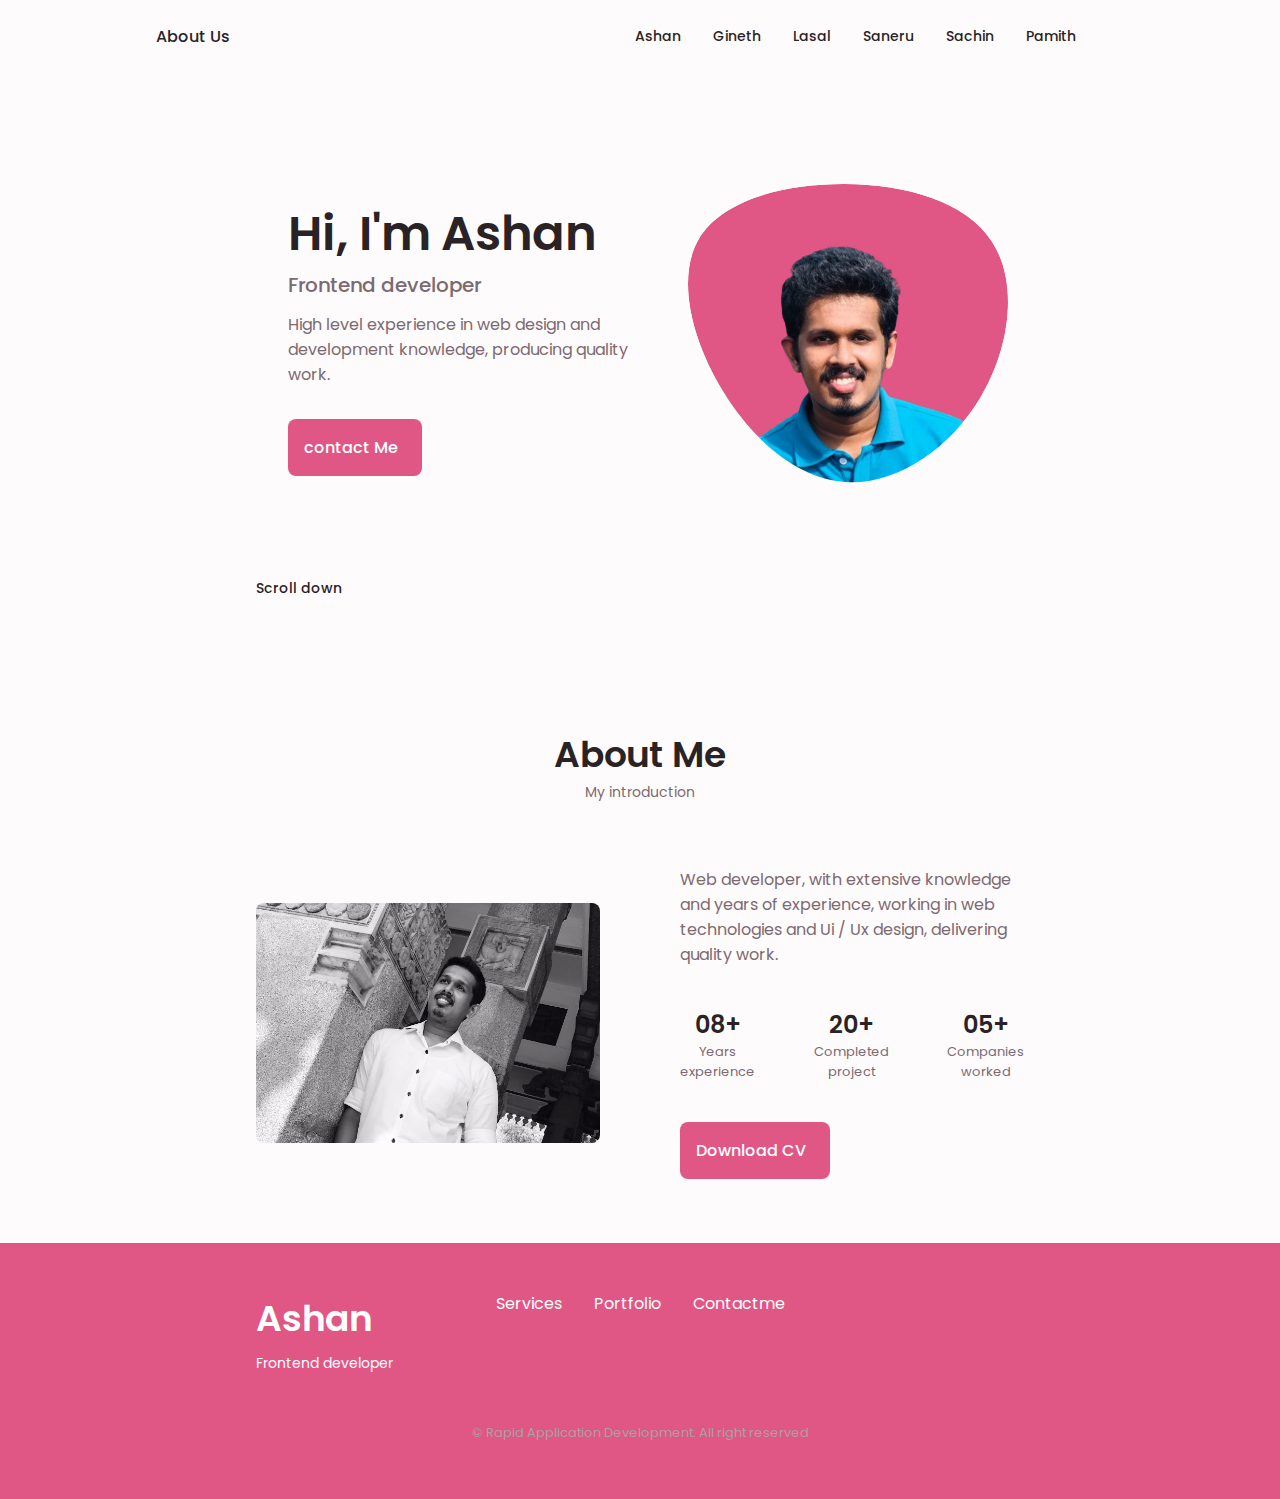
<file: groupwork1/index.html>
<!DOCTYPE html>
<html lang="en">

<head>
    <meta charset="UTF-8">
    <meta name="viewport" content="width=device-width, initial-scale=1.0">

    <!--==================== UNICONS ====================-->
    <link rel="stylesheet" href="https://unicons.iconscout.com/release/v4.0.0/css/line.css">

    <!--==================== SWIPER CSS ====================-->
    <!-- <link rel="stylesheet" href="assets/css/swiper-bundle.min.css"> -->

    <!--==================== CSS ====================-->
    <link rel="stylesheet" href="style.css">
    <style>
         :root {
            --hue-color: 340;
        }
    </style>

    <title>Responsive Portfolio Website</title>
</head>

<body>
    <!--==================== HEADER ====================-->
    <header class="header" id="header">
        <nav class="nav container">
            <a href="#" class="nav__logo">About Us</a>
            <div class="nav__menu" id="nav-menu">
                <ul class="nav__list grid">
                    <li class="nav__item">
                        <a href="#home" class="nav__link">
                            <i class="uil uil-estate nav__icon active-link"></i> Ashan
                        </a>
                    </li>
                    <li class="nav__item">
                        <a href="M2.html" class="nav__link">
                            <i class="uil uil-user nav__icon"></i> Gineth
                        </a>
                    </li>
                    <li class="nav__item">
                        <a href="M3.html" class="nav__link">
                            <i class="uil uil-file-alt nav__icon"></i> Lasal
                        </a>
                    </li>
                    <!-- comment -->
                    <li class="nav__item">
                        <a href="M4.html" class="nav__link">
                            <i class="uil uil-briefcase-alt nav__icon"></i> Saneru
                        </a>
                    </li>
                    <li class="nav__item">
                        <a href="M5.html" class="nav__link">
                            <i class="uil uil-scenery nav__icon"></i> Sachin
                        </a>
                    </li>
                    <li class="nav__item">
                        <a href="M6.html" class="nav__link">
                            <i class="uil uil-message nav__icon"></i> Pamith
                        </a>
                    </li>
                </ul>
                <i class="uil uil-times nav__close" id="nav-close"></i>
            </div>

            <div class="nav__btns">
                <!-- Theme change button -->
                <i class="uil uil-moon change-theme" id="theme-button"></i>

                <div class="nav__toggle" id="nav-toggle">
                    <i class="uil uil-apps"></i>
                </div>
            </div>
        </nav>
    </header>

    <!--==================== MAIN ====================-->
    <main class="main">
        <!--==================== HOME ====================-->
        <section class="home section" id="home">
            <div class="home__container container grid">
                <div class="home__content grid">
                    <div class="home__social">
                        <a href="https://www.linkedin.com/" target="_blank" class="home__social-icon">
                            <i class="uil uil-linkedin-alt"></i>
                        </a>

                        <a href="https://dribbble.com/" target="_blank" class="home__social-icon">
                            <i class="uil uil-dribbble"></i>
                        </a>

                        <a href="https://github.com/" target="_blank" class="home__social-icon">
                            <i class="uil uil-github-alt"></i>
                        </a>
                    </div>

                    <div class="home__img">
                        <svg class="home__blob" viewBox="0 0 200 187" xmlns="http://www.w3.org/2000/svg" xmlns:xlink="http://www.w3.org/1999/xlink">
                                <mask id="mask0" mask-type="alpha">
                                    <path d="M190.312 36.4879C206.582 62.1187 201.309 102.826 182.328 134.186C163.346 165.547 
                                    130.807 187.559 100.226 186.353C69.6454 185.297 41.0228 161.023 21.7403 129.362C2.45775 
                                    97.8511 -7.48481 59.1033 6.67581 34.5279C20.9871 10.1032 59.7028 -0.149132 97.9666 
                                    0.00163737C136.23 0.303176 174.193 10.857 190.312 36.4879Z"/>
                                </mask>
                                <g mask="url(#mask0)">
                                    <path d="M190.312 36.4879C206.582 62.1187 201.309 102.826 182.328 134.186C163.346 
                                    165.547 130.807 187.559 100.226 186.353C69.6454 185.297 41.0228 161.023 21.7403 
                                    129.362C2.45775 97.8511 -7.48481 59.1033 6.67581 34.5279C20.9871 10.1032 59.7028 
                                    -0.149132 97.9666 0.00163737C136.23 0.303176 174.193 10.857 190.312 36.4879Z"/>
                                    
                                    <image class="home__blob-img" x='12' y='18' xlink:href="img/profiledinuka.png"/>
                                </g>
                            </svg>
                    </div>

                    <div class="home__data">
                        <h1 class="home__title">Hi, I'm Ashan</h1>
                        <h3 class="home__subtitle">Frontend developer</h3>
                        <p class="home__description">High level experience in web design and development knowledge, producing quality work.</p>
                        <a href="#" class="button button--flex">
                                contact Me<i class="uil uil-message button__icon"></i>
                            </a>
                    </div>
                </div>

                <div class="home__scroll">
                    <a href="#about" class="home__scrol-button button--flex">
                        <i class="uil uil-mouse-alt home__scroll-mouse"></i>
                        <span class="home__scroll-name">Scroll down</span>
                        <i class="uil uil-arrow-down home__scroll-arrow"></i>
                    </a>
                </div>
            </div>
        </section>

        <!--==================== ABOUT ====================-->
        <section class="about section" id="about">
            <h2 class="section__title">About Me</h2>
            <span class="section__subtitle">My introduction</span>

            <div class="about__container container grid">
                <img src="img/aboutdinuka.jpg" alt="" class="about__img">

                <div class="about__data">
                    <p class="about__description">Web developer, with extensive knowledge and years of experience, working in web technologies and Ui / Ux design, delivering quality work.</p>

                    <div class="about__info">
                        <div>
                            <span class="about__info-title">08+</span>
                            <span class="about__info-name">Years <br> experience</span>
                        </div>

                        <div>
                            <span class="about__info-title">20+</span>
                            <span class="about__info-name">Completed <br> project</span>
                        </div>

                        <div>
                            <span class="about__info-title">05+</span>
                            <span class="about__info-name">Companies <br> worked</span>
                        </div>
                    </div>

                    <dib class="about__buttons">
                        <a download="" href="assets/pdf/Alexa-Cv.pdf" class="button button--flex">
                                Download CV<i class="uil uil-download-alt button__icon"></i>
                            </a>
                    </dib>
                </div>
            </div>
        </section>

    </main>

    <!--==================== FOOTER ====================-->
    <footer class="footer">
        <div class="footer__bg">
            <div class="footer__container container grid">
                <div>
                    <h1 class="footer__title">Ashan</h1>
                    <span class="footer__subtitle">Frontend developer</span>
                </div>

                <ul class="footer__links">
                    <li>
                        <a href="#services" class="footer__link">Services</a>
                    </li>
                    <li>
                        <a href="#portfolio" class="footer__link">Portfolio</a>
                    </li>
                    <li>
                        <a href="#contact" class="footer__link">Contactme</a>
                    </li>
                </ul>

                <div class="footer__socials">
                    <a href="https://www.facebook.com/" target="_blank" class="footer__social">
                        <i class="uil uil-facebook-f"></i>
                    </a>

                    <a href="https://www.instagram.com/" target="_blank" class="footer__social">
                        <i class="uil uil-instagram"></i>
                    </a>

                    <a href="https://twitter.com/" target="_blank" class="footer__social">
                        <i class="uil uil-twitter-alt"></i>
                    </a>
                </div>
            </div>

            <p class="footer__copy">&#169; Rapid Application Development. All right reserved</p>
        </div>
    </footer>

    <!--==================== SCROLL TOP ====================-->
    <a href="#" class="scrollup" id="scroll-up">
        <i class="uil uil-arrow-up scrollup__icon"></i>
    </a>

    <!--==================== SWIPER JS ====================-->
    <!-- <script src="assets/js/swiper-bundle.min.js"></script> -->

    <!--==================== MAIN JS ====================-->
    <script src="main.js"></script>
</body>

</html>
</file>
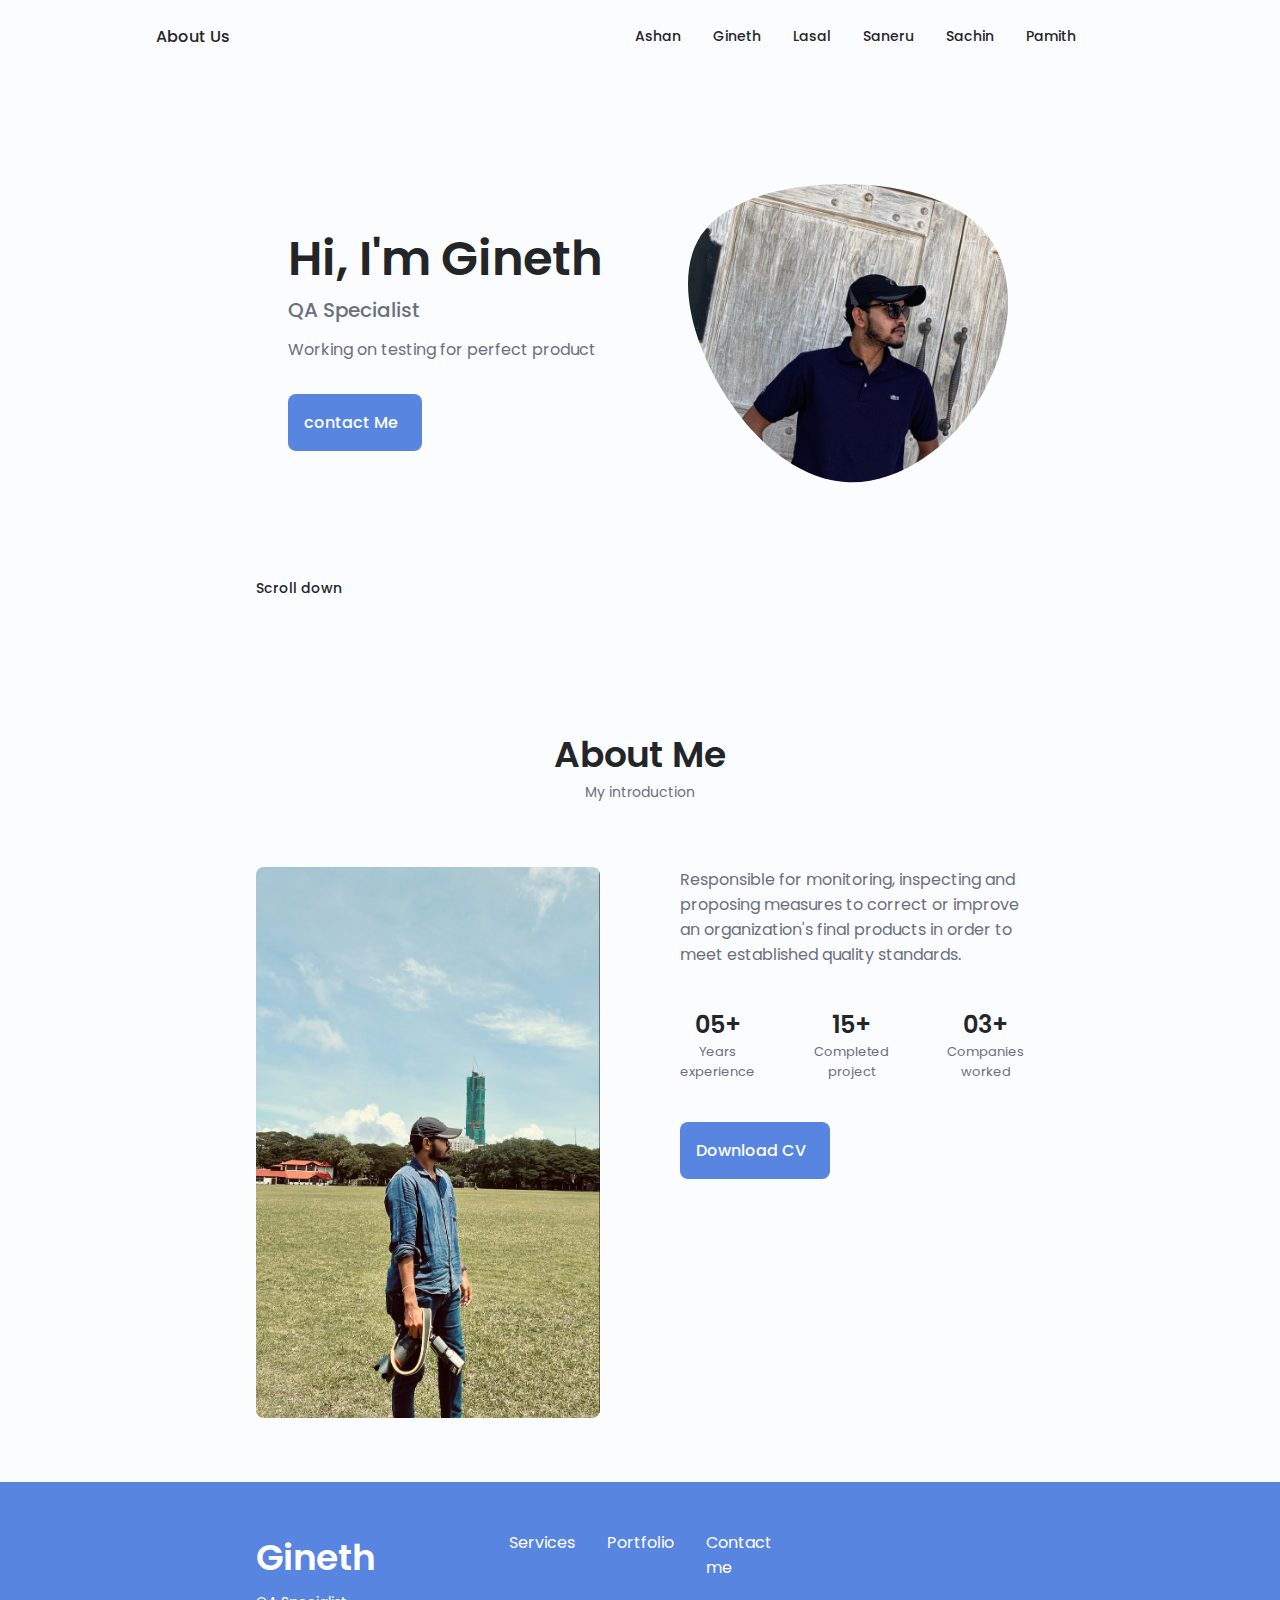
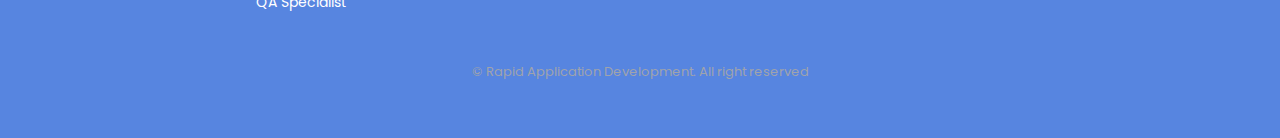
<file: groupwork1/M2.html>
<!DOCTYPE html>
<html lang="en">

<head>
    <meta charset="UTF-8">
    <meta name="viewport" content="width=device-width, initial-scale=1.0">

    <!--==================== UNICONS ====================-->
    <link rel="stylesheet" href="https://unicons.iconscout.com/release/v4.0.0/css/line.css">

    <!--==================== SWIPER CSS ====================-->
    <!-- <link rel="stylesheet" href="assets/css/swiper-bundle.min.css"> -->

    <!--==================== CSS ====================-->
    <link rel="stylesheet" href="style.css">
    <style>
         :root {
            --hue-color: 220;
        }
    </style>

    <title>Responsive Portfolio Website</title>
</head>

<body>
    <!--==================== HEADER ====================-->
    <header class="header" id="header">
        <nav class="nav container">
            <a href="#" class="nav__logo">About Us</a>
            <div class="nav__menu" id="nav-menu">
                <ul class="nav__list grid">
                    <li class="nav__item">
                        <a href="index.html" class="nav__link">
                            <i class="uil uil-estate nav__icon active-link"></i> Ashan
                        </a>
                    </li>
                    <li class="nav__item">
                        <a href="M2.html" class="nav__link">
                            <i class="uil uil-user nav__icon"></i> Gineth
                        </a>
                    </li>
                    <li class="nav__item">
                        <a href="M3.html" class="nav__link">
                            <i class="uil uil-file-alt nav__icon"></i> Lasal
                        </a>
                    </li>
                    <li class="nav__item">
                        <a href="M4.html" class="nav__link">
                            <i class="uil uil-briefcase-alt nav__icon"></i> Saneru
                        </a>
                    </li>
                    <li class="nav__item">
                        <a href="M5.html" class="nav__link">
                            <i class="uil uil-scenery nav__icon"></i> Sachin
                        </a>
                    </li>
                    <li class="nav__item">
                        <a href="M6.html" class="nav__link">
                            <i class="uil uil-message nav__icon"></i> Pamith
                        </a>
                    </li>
                </ul>
                <i class="uil uil-times nav__close" id="nav-close"></i>
            </div>

            <div class="nav__btns">
                <!-- Theme change button -->
                <i class="uil uil-moon change-theme" id="theme-button"></i>

                <div class="nav__toggle" id="nav-toggle">
                    <i class="uil uil-apps"></i>
                </div>
            </div>
        </nav>
    </header>

    <!--==================== MAIN ====================-->
    <main class="main">
        <!--==================== HOME ====================-->
        <section class="home section" id="home">
            <div class="home__container container grid">
                <div class="home__content grid">
                    <div class="home__social">
                        <a href="https://www.linkedin.com/" target="_blank" class="home__social-icon">
                            <i class="uil uil-linkedin-alt"></i>
                        </a>

                        <a href="https://dribbble.com/" target="_blank" class="home__social-icon">
                            <i class="uil uil-dribbble"></i>
                        </a>

                        <a href="https://github.com/" target="_blank" class="home__social-icon">
                            <i class="uil uil-github-alt"></i>
                        </a>
                    </div>

                    <div class="home__img">
                        <svg class="home__blob" viewBox="0 0 200 187" xmlns="http://www.w3.org/2000/svg" xmlns:xlink="http://www.w3.org/1999/xlink">
                                <mask id="mask0" mask-type="alpha">
                                    <path d="M190.312 36.4879C206.582 62.1187 201.309 102.826 182.328 134.186C163.346 165.547 
                                    130.807 187.559 100.226 186.353C69.6454 185.297 41.0228 161.023 21.7403 129.362C2.45775 
                                    97.8511 -7.48481 59.1033 6.67581 34.5279C20.9871 10.1032 59.7028 -0.149132 97.9666 
                                    0.00163737C136.23 0.303176 174.193 10.857 190.312 36.4879Z"/>
                                </mask>
                                <g mask="url(#mask0)">
                                    <path d="M190.312 36.4879C206.582 62.1187 201.309 102.826 182.328 134.186C163.346 
                                    165.547 130.807 187.559 100.226 186.353C69.6454 185.297 41.0228 161.023 21.7403 
                                    129.362C2.45775 97.8511 -7.48481 59.1033 6.67581 34.5279C20.9871 10.1032 59.7028 
                                    -0.149132 97.9666 0.00163737C136.23 0.303176 174.193 10.857 190.312 36.4879Z"/>
                                    
                                    <image class="home__blob-imgs" x='-10' y='-50' xlink:href="img/profileGineth.jpg"/>
                                </g>
                            </svg>
                    </div>

                    <div class="home__data">
                        <h1 class="home__title">Hi, I'm Gineth</h1>
                        <h3 class="home__subtitle">QA Specialist</h3>
                        <p class="home__description">Working on testing for perfect product</p>
                        <a href="#" class="button button--flex">
                                contact Me<i class="uil uil-message button__icon"></i>
                            </a>
                    </div>
                </div>

                <div class="home__scroll">
                    <a href="#about" class="home__scrol-button button--flex">
                        <i class="uil uil-mouse-alt home__scroll-mouse"></i>
                        <span class="home__scroll-name">Scroll down</span>
                        <i class="uil uil-arrow-down home__scroll-arrow"></i>
                    </a>
                </div>
            </div>
        </section>

        <!--==================== ABOUT ====================-->
        <section class="about section" id="about">
            <h2 class="section__title">About Me</h2>
            <span class="section__subtitle">My introduction</span>

            <div class="about__container container grid">
                <img src="img/aboutGineth.jpg" alt="" class="about__img">

                <div class="about__data">
                    <p class="about__description">Responsible for monitoring, inspecting and proposing measures to correct or improve an organization's final products in order to meet established quality standards.</p>

                    <div class="about__info">
                        <div>
                            <span class="about__info-title">05+</span>
                            <span class="about__info-name">Years <br> experience</span>
                        </div>

                        <div>
                            <span class="about__info-title">15+</span>
                            <span class="about__info-name">Completed <br> project</span>
                        </div>

                        <div>
                            <span class="about__info-title">03+</span>
                            <span class="about__info-name">Companies <br> worked</span>
                        </div>
                    </div>

                    <dib class="about__buttons">
                        <a download="" href="assets/pdf/Alexa-Cv.pdf" class="button button--flex">
                                Download CV<i class="uil uil-download-alt button__icon"></i>
                            </a>
                    </dib>
                </div>
            </div>
        </section>

    </main>

    <!--==================== FOOTER ====================-->
    <footer class="footer">
        <div class="footer__bg">
            <div class="footer__container container grid">
                <div>
                    <h1 class="footer__title">Gineth</h1>
                    <span class="footer__subtitle">QA Specialist</span>
                </div>

                <ul class="footer__links">
                    <li>
                        <a href="#services" class="footer__link">Services</a>
                    </li>
                    <li>
                        <a href="#portfolio" class="footer__link">Portfolio</a>
                    </li>
                    <li>
                        <a href="#contact" class="footer__link">Contact me</a>
                    </li>
                </ul>

                <div class="footer__socials">
                    <a href="https://www.facebook.com/" target="_blank" class="footer__social">
                        <i class="uil uil-facebook-f"></i>
                    </a>

                    <a href="https://www.instagram.com/" target="_blank" class="footer__social">
                        <i class="uil uil-instagram"></i>
                    </a>

                    <a href="https://twitter.com/" target="_blank" class="footer__social">
                        <i class="uil uil-twitter-alt"></i>
                    </a>
                </div>
            </div>

            <p class="footer__copy">&#169; Rapid Application Development. All right reserved</p>
        </div>
    </footer>

    <!--==================== SCROLL TOP ====================-->
    <a href="#" class="scrollup" id="scroll-up">
        <i class="uil uil-arrow-up scrollup__icon"></i>
    </a>

    <!--==================== SWIPER JS ====================-->
    <!-- <script src="assets/js/swiper-bundle.min.js"></script> -->

    <!--==================== MAIN JS ====================-->
    <script src="main.js"></script>
</body>

</html>
</file>
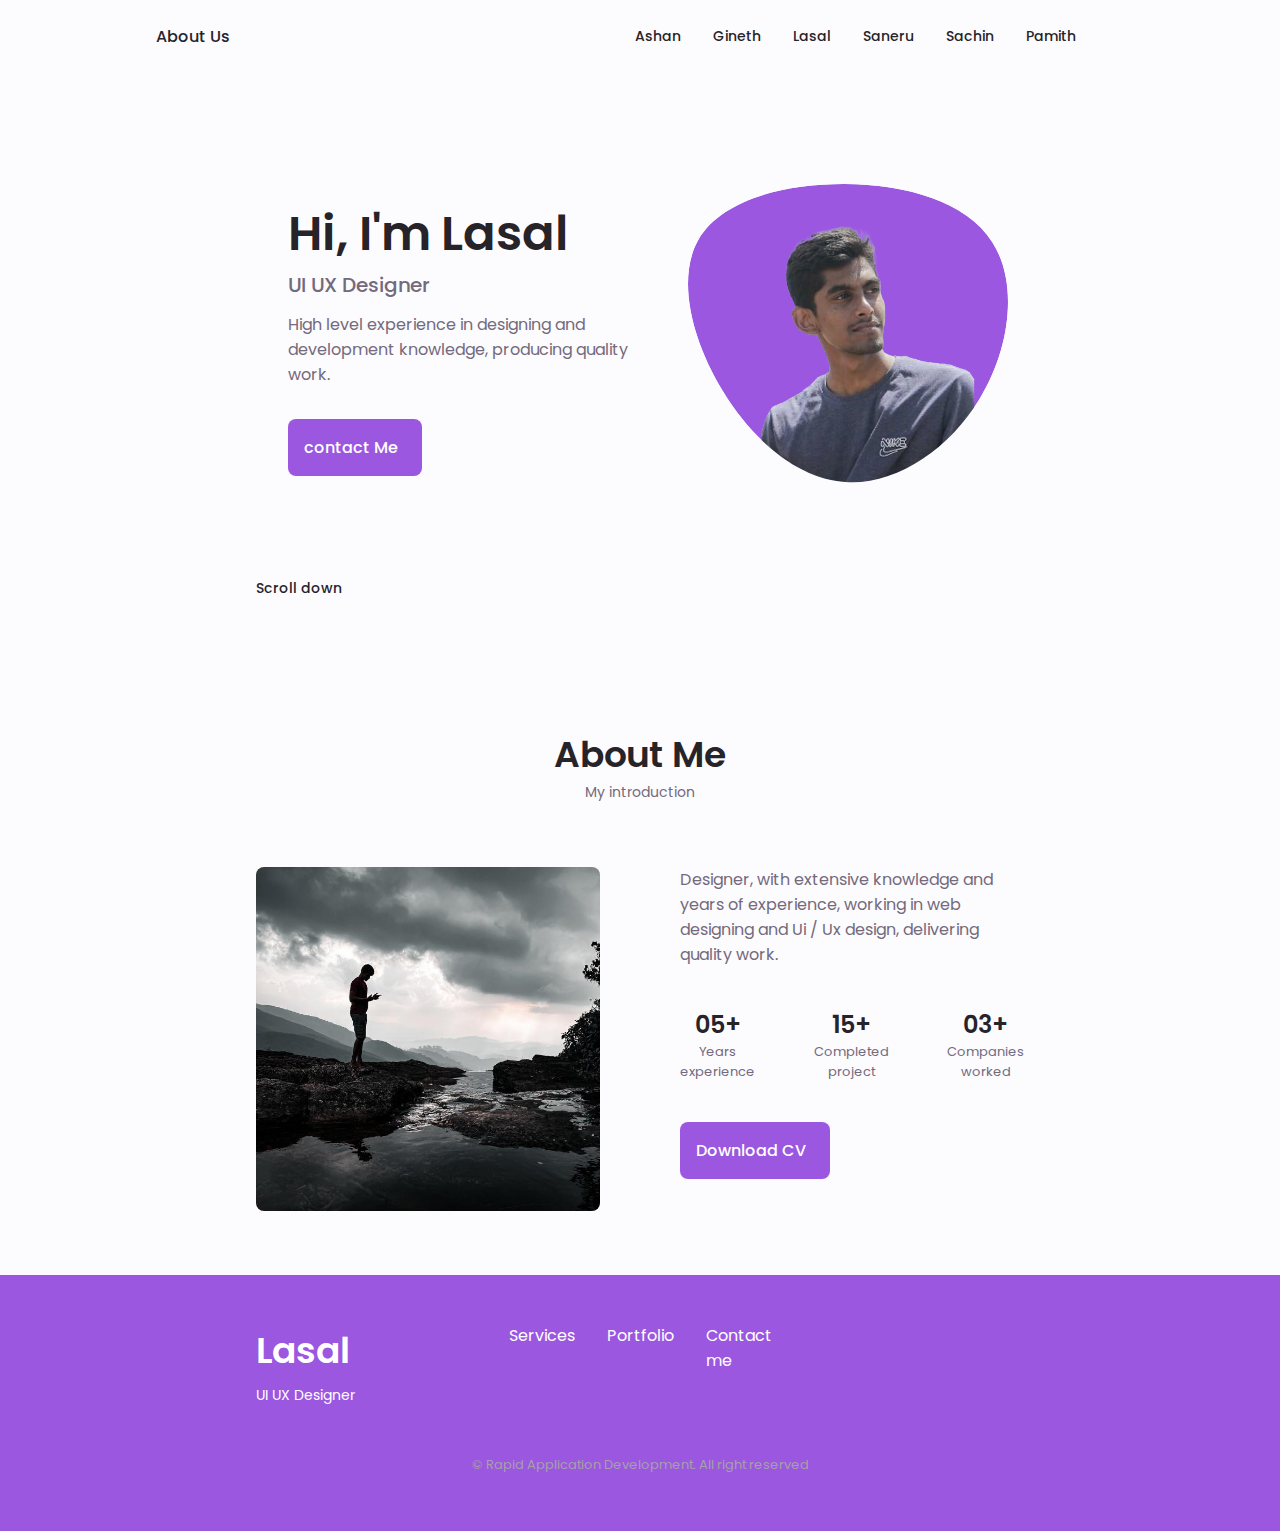
<file: groupwork1/M3.html>
<!DOCTYPE html>
<html lang="en">

<head>
    <meta charset="UTF-8">
    <meta name="viewport" content="width=device-width, initial-scale=1.0">

    <!--==================== UNICONS ====================-->
    <link rel="stylesheet" href="https://unicons.iconscout.com/release/v4.0.0/css/line.css">

    <!--==================== SWIPER CSS ====================-->
    <!-- <link rel="stylesheet" href="assets/css/swiper-bundle.min.css"> -->

    <!--==================== CSS ====================-->
    <link rel="stylesheet" href="style.css">
    <style>
         :root {
            --hue-color: 990;
        }
    </style>

    <title>Responsive Portfolio Website</title>
</head>

<body>
    <!--==================== HEADER ====================-->
    <header class="header" id="header">
        <nav class="nav container">
            <a href="#" class="nav__logo">About Us</a>
            <div class="nav__menu" id="nav-menu">
                <ul class="nav__list grid">
                    <li class="nav__item">
                        <a href="index.html" class="nav__link">
                            <i class="uil uil-estate nav__icon active-link"></i> Ashan
                        </a>
                    </li>
                    <li class="nav__item">
                        <a href="M2.html" class="nav__link">
                            <i class="uil uil-user nav__icon"></i> Gineth
                        </a>
                    </li>
                    <li class="nav__item">
                        <a href="M3.html" class="nav__link">
                            <i class="uil uil-file-alt nav__icon"></i> Lasal
                        </a>
                    </li>
                    <li class="nav__item">
                        <a href="M4.html" class="nav__link">
                            <i class="uil uil-briefcase-alt nav__icon"></i> Saneru
                        </a>
                    </li>
                    <li class="nav__item">
                        <a href="M5.html" class="nav__link">
                            <i class="uil uil-scenery nav__icon"></i> Sachin
                        </a>
                    </li>
                    <li class="nav__item">
                        <a href="M6.html" class="nav__link">
                            <i class="uil uil-message nav__icon"></i> Pamith
                        </a>
                    </li>
                </ul>
                <i class="uil uil-times nav__close" id="nav-close"></i>
            </div>

            <div class="nav__btns">
                <!-- Theme change button -->
                <i class="uil uil-moon change-theme" id="theme-button"></i>

                <div class="nav__toggle" id="nav-toggle">
                    <i class="uil uil-apps"></i>
                </div>
            </div>
        </nav>
    </header>

    <!--==================== MAIN ====================-->
    <main class="main">
        <!--==================== HOME ====================-->
        <section class="home section" id="home">
            <div class="home__container container grid">
                <div class="home__content grid">
                    <div class="home__social">
                        <a href="https://www.linkedin.com/" target="_blank" class="home__social-icon">
                            <i class="uil uil-linkedin-alt"></i>
                        </a>

                        <a href="https://dribbble.com/" target="_blank" class="home__social-icon">
                            <i class="uil uil-dribbble"></i>
                        </a>

                        <a href="https://github.com/" target="_blank" class="home__social-icon">
                            <i class="uil uil-github-alt"></i>
                        </a>
                    </div>

                    <div class="home__img">
                        <svg class="home__blob" viewBox="0 0 200 187" xmlns="http://www.w3.org/2000/svg" xmlns:xlink="http://www.w3.org/1999/xlink">
                                <mask id="mask0" mask-type="alpha">
                                    <path d="M190.312 36.4879C206.582 62.1187 201.309 102.826 182.328 134.186C163.346 165.547 
                                    130.807 187.559 100.226 186.353C69.6454 185.297 41.0228 161.023 21.7403 129.362C2.45775 
                                    97.8511 -7.48481 59.1033 6.67581 34.5279C20.9871 10.1032 59.7028 -0.149132 97.9666 
                                    0.00163737C136.23 0.303176 174.193 10.857 190.312 36.4879Z"/>
                                </mask>
                                <g mask="url(#mask0)">
                                    <path d="M190.312 36.4879C206.582 62.1187 201.309 102.826 182.328 134.186C163.346 
                                    165.547 130.807 187.559 100.226 186.353C69.6454 185.297 41.0228 161.023 21.7403 
                                    129.362C2.45775 97.8511 -7.48481 59.1033 6.67581 34.5279C20.9871 10.1032 59.7028 
                                    -0.149132 97.9666 0.00163737C136.23 0.303176 174.193 10.857 190.312 36.4879Z"/>
                                    
                                    <image class="home__blob-img" x='12' y='18' xlink:href="img/profileLasal.png"/>
                                </g>
                            </svg>
                    </div>

                    <div class="home__data">
                        <h1 class="home__title">Hi, I'm Lasal</h1>
                        <h3 class="home__subtitle">UI UX Designer</h3>
                        <p class="home__description">High level experience in designing and development knowledge, producing quality work.</p>
                        <a href="#" class="button button--flex">
                                contact Me<i class="uil uil-message button__icon"></i>
                            </a>
                    </div>
                </div>

                <div class="home__scroll">
                    <a href="#about" class="home__scrol-button button--flex">
                        <i class="uil uil-mouse-alt home__scroll-mouse"></i>
                        <span class="home__scroll-name">Scroll down</span>
                        <i class="uil uil-arrow-down home__scroll-arrow"></i>
                    </a>
                </div>
            </div>
        </section>

        <!--==================== ABOUT ====================-->
        <section class="about section" id="about">
            <h2 class="section__title">About Me</h2>
            <span class="section__subtitle">My introduction</span>

            <div class="about__container container grid">
                <img src="img/aboutLasal.jpg" alt="" class="about__img">

                <div class="about__data">
                    <p class="about__description">Designer, with extensive knowledge and years of experience, working in web designing and Ui / Ux design, delivering quality work.</p>

                    <div class="about__info">
                        <div>
                            <span class="about__info-title">05+</span>
                            <span class="about__info-name">Years <br> experience</span>
                        </div>

                        <div>
                            <span class="about__info-title">15+</span>
                            <span class="about__info-name">Completed <br> project</span>
                        </div>

                        <div>
                            <span class="about__info-title">03+</span>
                            <span class="about__info-name">Companies <br> worked</span>
                        </div>
                    </div>

                    <dib class="about__buttons">
                        <a download="" href="assets/pdf/Alexa-Cv.pdf" class="button button--flex">
                                Download CV<i class="uil uil-download-alt button__icon"></i>
                            </a>
                    </dib>
                </div>
            </div>
        </section>

    </main>

    <!--==================== FOOTER ====================-->
    <footer class="footer">
        <div class="footer__bg">
            <div class="footer__container container grid">
                <div>
                    <h1 class="footer__title">Lasal</h1>
                    <span class="footer__subtitle">UI UX Designer</span>
                </div>

                <ul class="footer__links">
                    <li>
                        <a href="#services" class="footer__link">Services</a>
                    </li>
                    <li>
                        <a href="#portfolio" class="footer__link">Portfolio</a>
                    </li>
                    <li>
                        <a href="#contact" class="footer__link">Contact me</a>
                    </li>
                </ul>

                <div class="footer__socials">
                    <a href="https://www.facebook.com/" target="_blank" class="footer__social">
                        <i class="uil uil-facebook-f"></i>
                    </a>

                    <a href="https://www.instagram.com/" target="_blank" class="footer__social">
                        <i class="uil uil-instagram"></i>
                    </a>

                    <a href="https://twitter.com/" target="_blank" class="footer__social">
                        <i class="uil uil-twitter-alt"></i>
                    </a>
                </div>
            </div>

            <p class="footer__copy">&#169; Rapid Application Development. All right reserved</p>
        </div>
    </footer>

    <!--==================== SCROLL TOP ====================-->
    <a href="#" class="scrollup" id="scroll-up">
        <i class="uil uil-arrow-up scrollup__icon"></i>
    </a>

    <!--==================== SWIPER JS ====================-->
    <!-- <script src="assets/js/swiper-bundle.min.js"></script> -->

    <!--==================== MAIN JS ====================-->
    <script src="main.js"></script>
</body>

</html>
</file>
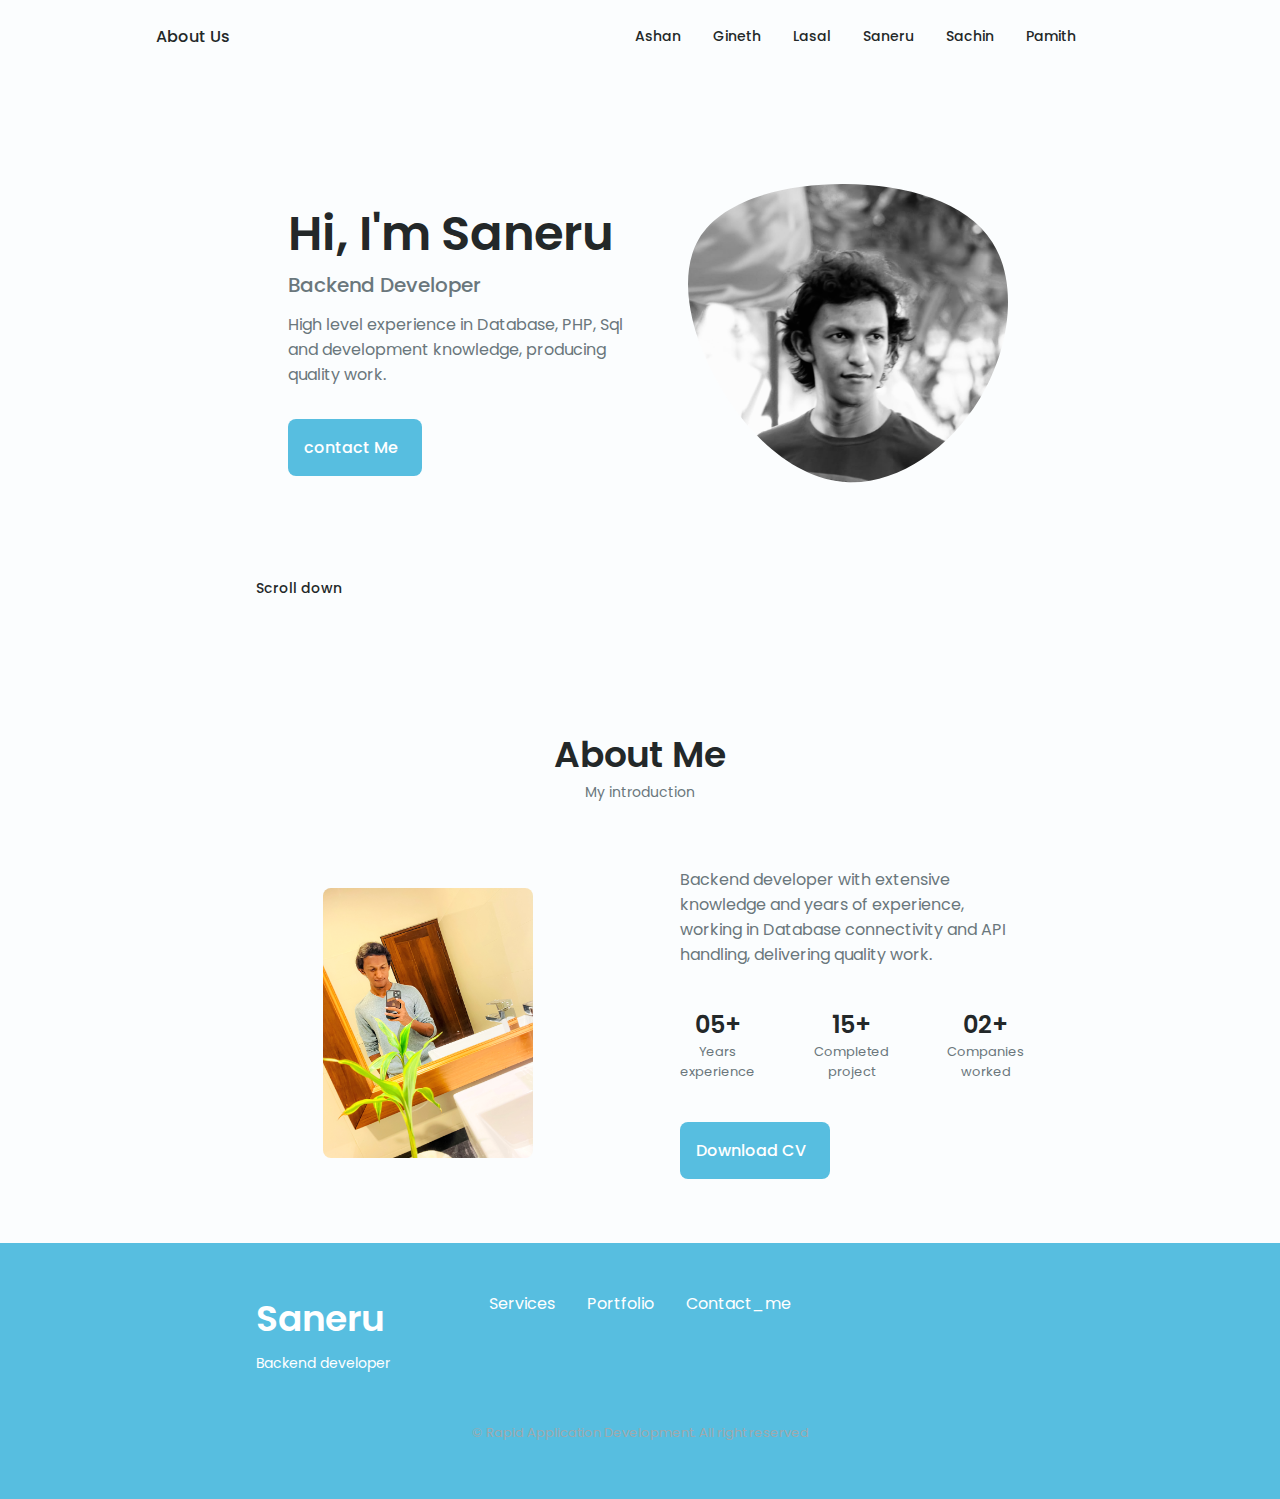
<file: groupwork1/M4.html>
<!DOCTYPE html>
<html lang="en">

<head>
    <meta charset="UTF-8">
    <meta name="viewport" content="width=device-width, initial-scale=1.0">

    <!--==================== UNICONS ====================-->
    <link rel="stylesheet" href="https://unicons.iconscout.com/release/v4.0.0/css/line.css">

    <!--==================== SWIPER CSS ====================-->
    <!-- <link rel="stylesheet" href="assets/css/swiper-bundle.min.css"> -->

    <!--==================== CSS ====================-->
    <link rel="stylesheet" href="style.css">
    <style>
        :root {
            --hue-color: 195;
        }

        .home__blob-img {
            width: 200px;
        }

        .about__img {
            width: 210px;
            height: 270px;
        }
    </style>

    <title>Responsive Portfolio Website</title>
</head>

<body>
    <!--==================== HEADER ====================-->
    <header class="header" id="header">
        <nav class="nav container">
            <a href="#" class="nav__logo">About Us</a>
            <div class="nav__menu" id="nav-menu">
                <ul class="nav__list grid">
                    <li class="nav__item">
                        <a href="index.html" class="nav__link">
                            <i class="uil uil-estate nav__icon active-link"></i> Ashan
                        </a>
                    </li>
                    <li class="nav__item">
                        <a href="M4.html" class="nav__link">
                            <i class="uil uil-user nav__icon"></i> Gineth
                        </a>
                    </li>
                    <li class="nav__item">
                        <a href="M3.html" class="nav__link">
                            <i class="uil uil-file-alt nav__icon"></i> Lasal
                        </a>
                    </li>
                    <li class="nav__item">
                        <a href="M4.html" class="nav__link">
                            <i class="uil uil-briefcase-alt nav__icon"></i> Saneru
                        </a>
                    </li>
                    <li class="nav__item">
                        <a href="M5.html" class="nav__link">
                            <i class="uil uil-scenery nav__icon"></i> Sachin
                        </a>
                    </li>
                    <li class="nav__item">
                        <a href="M6.html" class="nav__link">
                            <i class="uil uil-message nav__icon"></i> Pamith
                        </a>
                    </li>
                </ul>
                <i class="uil uil-times nav__close" id="nav-close"></i>
            </div>

            <div class="nav__btns">
                <!-- Theme change button -->
                <i class="uil uil-moon change-theme" id="theme-button"></i>

                <div class="nav__toggle" id="nav-toggle">
                    <i class="uil uil-apps"></i>
                </div>
            </div>
        </nav>
    </header>



    <!--==================== MAIN ====================-->
    <main class="main">
        <!--==================== HOME ====================-->
        <section class="home section" id="home">
            <div class="home__container container grid">
                <div class="home__content grid">
                    <div class="home__social">
                        <a href="https://www.linkedin.com/" target="_blank" class="home__social-icon">
                            <i class="uil uil-linkedin-alt"></i>
                        </a>

                        <a href="https://dribbble.com/" target="_blank" class="home__social-icon">
                            <i class="uil uil-dribbble"></i>
                        </a>

                        <a href="https://github.com/" target="_blank" class="home__social-icon">
                            <i class="uil uil-github-alt"></i>
                        </a>
                    </div>

                    <div class="home__img">
                        <svg class="home__blob" viewBox="0 0 200 187" xmlns="http://www.w3.org/2000/svg"
                            xmlns:xlink="http://www.w3.org/1999/xlink">
                            <mask id="mask0" mask-type="alpha">
                                <path d="M190.312 36.4879C206.582 62.1187 201.309 102.826 182.328 134.186C163.346 165.547
                                    130.807 187.559 100.226 186.353C69.6454 185.297 41.0228 161.023 21.7403 129.362C2.45775
                                    97.8511 -7.48481 59.1033 6.67581 34.5279C20.9871 10.1032 59.7028 -0.149132 97.9666
                                    0.00163737C136.23 0.303176 174.193 10.857 190.312 36.4879Z" />
                            </mask>
                            <g mask="url(#mask0)">
                                <path d="M190.312 36.4879C206.582 62.1187 201.309 102.826 182.328 134.186C163.346
                                    165.547 130.807 187.559 100.226 186.353C69.6454 185.297 41.0228 161.023 21.7403
                                    129.362C2.45775 97.8511 -7.48481 59.1033 6.67581 34.5279C20.9871 10.1032 59.7028
                                    -0.149132 97.9666 0.00163737C136.23 0.303176 174.193 10.857 190.312 36.4879Z" />

                                <image class="home__blob-img" x='0' y='0' xlink:href="img\profilesaneru.jpg" />
                            </g>
                        </svg>
                    </div>

                    <div class="home__data">
                        <h1 class="home__title">Hi, I'm Saneru</h1>
                        <h3 class="home__subtitle">Backend Developer</h3>
                        <p class="home__description">High level experience in Database, PHP, Sql and development
                            knowledge, producing quality work.</p>
                        <a href="#" class="button button--flex">
                            contact Me<i class="uil uil-message button__icon"></i>
                        </a>
                    </div>
                </div>

                <div class="home__scroll">
                    <a href="#about" class="home__scrol-button button--flex">
                        <i class="uil uil-mouse-alt home__scroll-mouse"></i>
                        <span class="home__scroll-name">Scroll down</span>
                        <i class="uil uil-arrow-down home__scroll-arrow"></i>
                    </a>
                </div>
            </div>
        </section>

        <!--==================== ABOUT ====================-->
        <section class="about section" id="about">
            <h2 class="section__title">About Me</h2>
            <span class="section__subtitle">My introduction</span>

            <div class="about__container container grid">
                <img src="img\aboutsaneru.jpg" alt="" class="about__img">

                <div class="about__data">
                    <p class="about__description">Backend developer with extensive knowledge and years of
                        experience, working in Database connectivity and API handling, delivering quality work.</p>

                    <div class="about__info">
                        <div>
                            <span class="about__info-title">05+</span>
                            <span class="about__info-name">Years <br> experience</span>
                        </div>

                        <div>
                            <span class="about__info-title">15+</span>
                            <span class="about__info-name">Completed <br> project</span>
                        </div>

                        <div>
                            <span class="about__info-title">02+</span>
                            <span class="about__info-name">Companies <br> worked</span>
                        </div>
                    </div>

                    <dib class="about__buttons">
                        <a download="" href="assets/pdf/Alexa-Cv.pdf" class="button button--flex">
                            Download CV<i class="uil uil-download-alt button__icon"></i>
                        </a>
                    </dib>
                </div>
            </div>
        </section>

    </main>

    <!--==================== FOOTER ====================-->
    <footer class="footer">
        <div class="footer__bg">
            <div class="footer__container container grid">
                <div>
                    <h1 class="footer__title">Saneru</h1>
                    <span class="footer__subtitle">Backend developer</span>
                </div>

                <ul class="footer__links">
                    <li>
                        <a href="#services" class="footer__link">Services</a>
                    </li>
                    <li>
                        <a href="#portfolio" class="footer__link">Portfolio</a>
                    </li>
                    <li>
                        <a href="#contact" class="footer__link">Contact_me</a>
                    </li>
                </ul>

                <div class="footer__socials">
                    <a href="https://www.facebook.com/" target="_blank" class="footer__social">
                        <i class="uil uil-facebook-f"></i>
                    </a>

                    <a href="https://www.instagram.com/" target="_blank" class="footer__social">
                        <i class="uil uil-instagram"></i>
                    </a>

                    <a href="https://twitter.com/" target="_blank" class="footer__social">
                        <i class="uil uil-twitter-alt"></i>
                    </a>
                </div>
            </div>

            <p class="footer__copy">&#169; Rapid Application Development. All right reserved</p>
        </div>
    </footer>

    <!--==================== SCROLL TOP ====================-->
    <a href="#" class="scrollup" id="scroll-up">
        <i class="uil uil-arrow-up scrollup__icon"></i>
    </a>

    <!--==================== SWIPER JS ====================-->
    <!-- <script src="assets/js/swiper-bundle.min.js"></script> -->

    <!--==================== MAIN JS ====================-->
    <script src="main.js"></script>
</body>

</html>
</file>
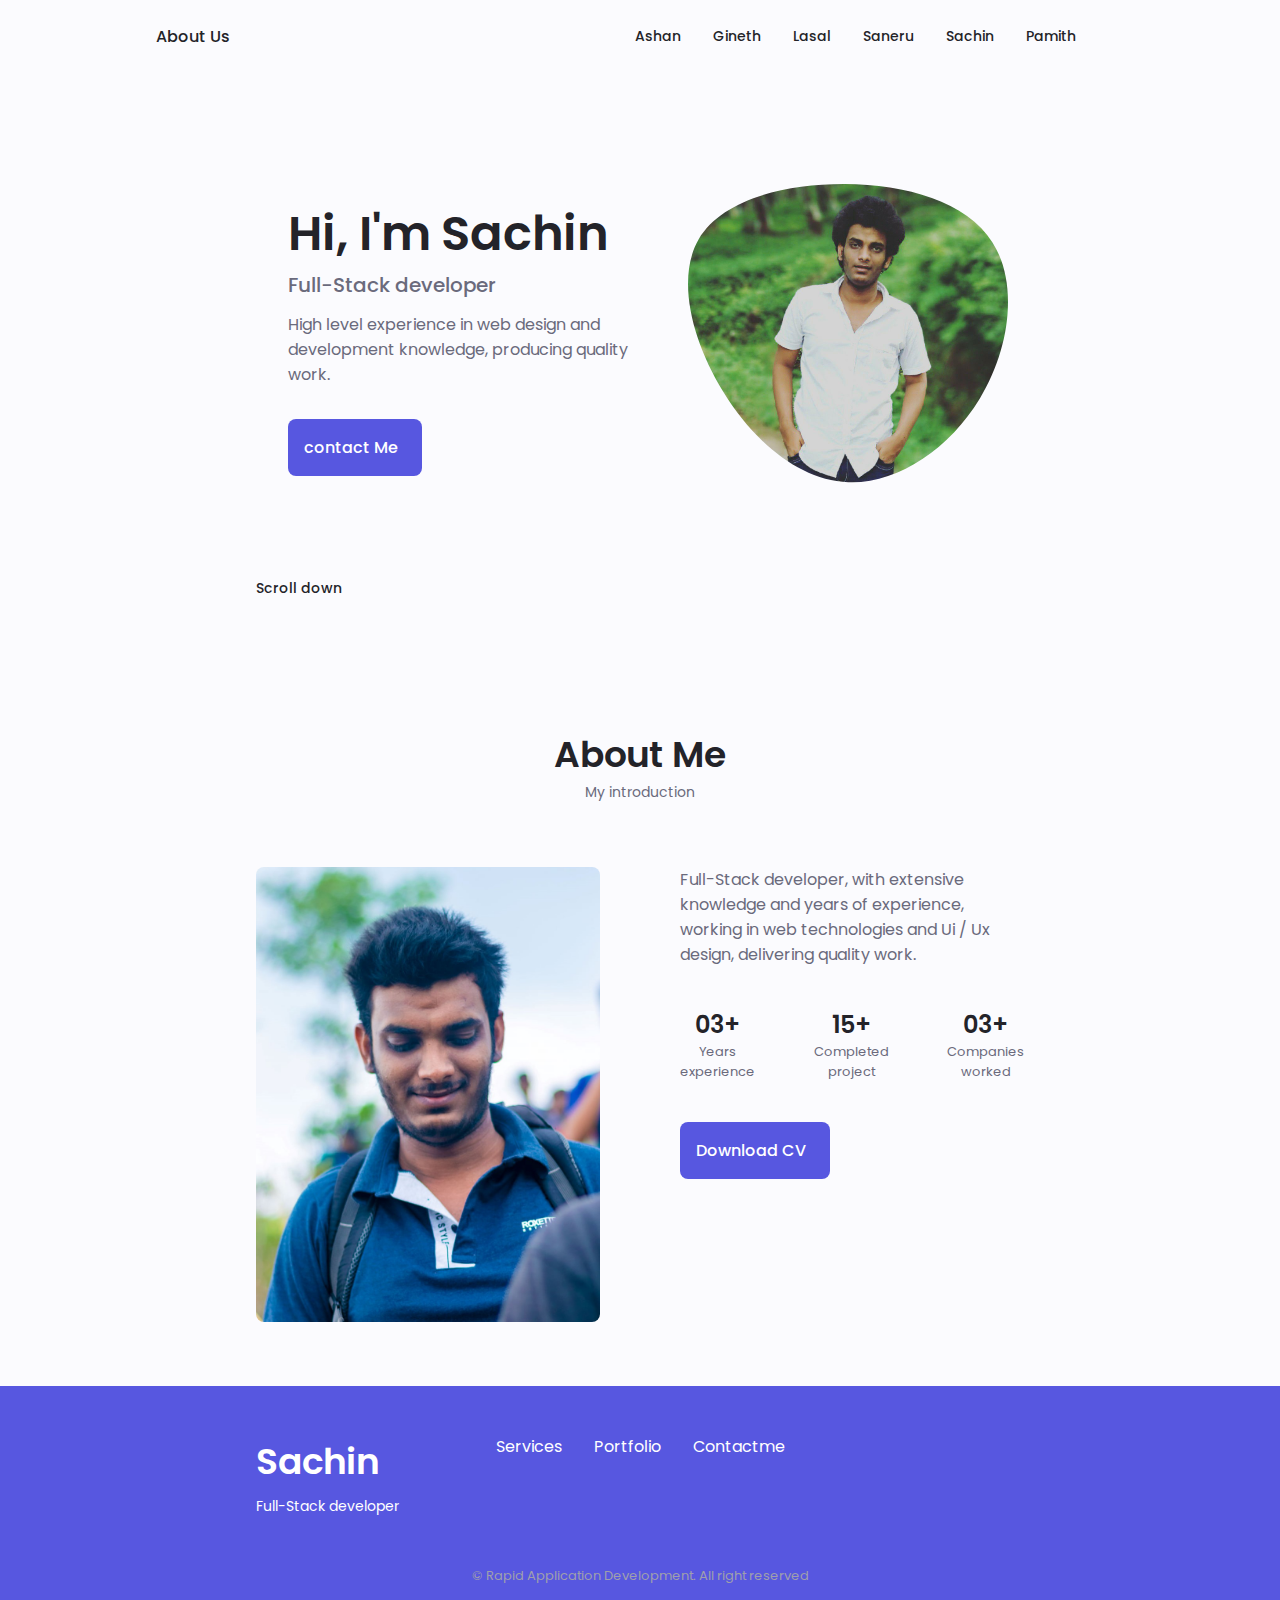
<file: groupwork1/M5.html>
<!DOCTYPE html>
<html lang="en">

<head>
    <meta charset="UTF-8">
    <meta name="viewport" content="width=device-width, initial-scale=1.0">

    <!--==================== UNICONS ====================-->
    <link rel="stylesheet" href="https://unicons.iconscout.com/release/v4.0.0/css/line.css">

    <!--==================== SWIPER CSS ====================-->
    <!-- <link rel="stylesheet" href="assets/css/swiper-bundle.min.css"> -->

    <!--==================== CSS ====================-->
    <link rel="stylesheet" href="style.css">
    <style>
         :root {
            --hue-color: 240;
        }
    </style>

    <title>Sachin Umayangana</title>
</head>

<body>
    <!--==================== HEADER ====================-->
    <header class="header" id="header">
        <nav class="nav container">
            <a href="#" class="nav__logo">About Us</a>
            <div class="nav__menu" id="nav-menu">
                <ul class="nav__list grid">
                    <li class="nav__item">
                        <a href="index.html" class="nav__link">
                            <i class="uil uil-estate nav__icon active-link"></i> Ashan
                        </a>
                    </li>
                    <li class="nav__item">
                        <a href="M2.html" class="nav__link">
                            <i class="uil uil-user nav__icon"></i> Gineth
                        </a>
                    </li>
                    <li class="nav__item">
                        <a href="M3.html" class="nav__link">
                            <i class="uil uil-file-alt nav__icon"></i> Lasal
                        </a>
                    </li>
                    <li class="nav__item">
                        <a href="M4.html" class="nav__link">
                            <i class="uil uil-briefcase-alt nav__icon"></i> Saneru
                        </a>
                    </li>
                    <li class="nav__item">
                        <a href="M5.html" class="nav__link">
                            <i class="uil uil-scenery nav__icon"></i> Sachin
                        </a>
                    </li>
                    <li class="nav__item">
                        <a href="M6.html" class="nav__link">
                            <i class="uil uil-message nav__icon"></i> Pamith
                        </a>
                    </li>
                </ul>
                <i class="uil uil-times nav__close" id="nav-close"></i>
            </div>

            <div class="nav__btns">
                <!-- Theme change button -->
                <i class="uil uil-moon change-theme" id="theme-button"></i>

                <div class="nav__toggle" id="nav-toggle">
                    <i class="uil uil-apps"></i>
                </div>
            </div>
        </nav>
    </header>

    <!--==================== MAIN ====================-->
    <main class="main">
        <!--==================== HOME ====================-->
        <section class="home section" id="home">
            <div class="home__container container grid">
                <div class="home__content grid">
                    <div class="home__social">
                        <a href="https://www.linkedin.com/" target="_blank" class="home__social-icon">
                            <i class="uil uil-linkedin-alt"></i>
                        </a>

                        <a href="https://dribbble.com/" target="_blank" class="home__social-icon">
                            <i class="uil uil-dribbble"></i>
                        </a>

                        <a href="https://github.com/" target="_blank" class="home__social-icon">
                            <i class="uil uil-github-alt"></i>
                        </a>
                    </div>

                    <div class="home__img">
                        <svg class="home__blob" viewBox="0 0 200 187" xmlns="http://www.w3.org/2000/svg" xmlns:xlink="http://www.w3.org/1999/xlink">
                                <mask id="mask0" mask-type="alpha">
                                    <path d="M190.312 36.4879C206.582 62.1187 201.309 102.826 182.328 134.186C163.346 165.547 
                                    130.807 187.559 100.226 186.353C69.6454 185.297 41.0228 161.023 21.7403 129.362C2.45775 
                                    97.8511 -7.48481 59.1033 6.67581 34.5279C20.9871 10.1032 59.7028 -0.149132 97.9666 
                                    0.00163737C136.23 0.303176 174.193 10.857 190.312 36.4879Z"/>
                                </mask>
                                <g mask="url(#mask0)">
                                    <path d="M190.312 36.4879C206.582 62.1187 201.309 102.826 182.328 134.186C163.346 
                                    165.547 130.807 187.559 100.226 186.353C69.6454 185.297 41.0228 161.023 21.7403 
                                    129.362C2.45775 97.8511 -7.48481 59.1033 6.67581 34.5279C20.9871 10.1032 59.7028 
                                    -0.149132 97.9666 0.00163737C136.23 0.303176 174.193 10.857 190.312 36.4879Z"/>
                                    
                                    <image class="home__blob-img" x='0' y='0'  style="width: 200px;" xlink:href="img/sachin-2.jpg"/>
                                </g>
                            </svg>
                    </div>

                    <div class="home__data">
                        <h1 class="home__title">Hi, I'm Sachin</h1>
                        <h3 class="home__subtitle">Full-Stack developer</h3>
                        <p class="home__description">High level experience in web design and development knowledge, producing quality work.</p>
                        <a href="#" class="button button--flex">
                                contact Me<i class="uil uil-message button__icon"></i>
                            </a>
                    </div>
                </div>

                <div class="home__scroll">
                    <a href="#about" class="home__scrol-button button--flex">
                        <i class="uil uil-mouse-alt home__scroll-mouse"></i>
                        <span class="home__scroll-name">Scroll down</span>
                        <i class="uil uil-arrow-down home__scroll-arrow"></i>
                    </a>
                </div>
            </div>
        </section>

        <!--==================== ABOUT ====================-->
        <section class="about section" id="about">
            <h2 class="section__title">About Me</h2>
            <span class="section__subtitle">My introduction</span>

            <div class="about__container container grid">
                <img src="img/sachin-1.jpg" alt="" class="about__img">

                <div class="about__data">
                    <p class="about__description">Full-Stack developer, with extensive knowledge and years of experience, working in web technologies and Ui / Ux design, delivering quality work.</p>

                    <div class="about__info">
                        <div>
                            <span class="about__info-title">03+</span>
                            <span class="about__info-name">Years <br> experience</span>
                        </div>

                        <div>
                            <span class="about__info-title">15+</span>
                            <span class="about__info-name">Completed <br> project</span>
                        </div>

                        <div>
                            <span class="about__info-title">03+</span>
                            <span class="about__info-name">Companies <br> worked</span>
                        </div>
                    </div>

                    <dib class="about__buttons">
                        <a download="" href="assets/pdf/Alexa-Cv.pdf" class="button button--flex">
                                Download CV<i class="uil uil-download-alt button__icon"></i>
                            </a>
                    </dib>
                </div>
            </div>
        </section>

    </main>

    <!--==================== FOOTER ====================-->
    <footer class="footer">
        <div class="footer__bg">
            <div class="footer__container container grid">
                <div>
                    <h1 class="footer__title">Sachin</h1>
                    <span class="footer__subtitle">Full-Stack developer</span>
                </div>

                <ul class="footer__links">
                    <li>
                        <a href="#services" class="footer__link">Services</a>
                    </li>
                    <li>
                        <a href="#portfolio" class="footer__link">Portfolio</a>
                    </li>
                    <li>
                        <a href="#contact" class="footer__link">Contactme</a>
                    </li>
                </ul>

                <div class="footer__socials">
                    <a href="https://www.facebook.com/" target="_blank" class="footer__social">
                        <i class="uil uil-facebook-f"></i>
                    </a>

                    <a href="https://www.instagram.com/" target="_blank" class="footer__social">
                        <i class="uil uil-instagram"></i>
                    </a>

                    <a href="https://twitter.com/" target="_blank" class="footer__social">
                        <i class="uil uil-twitter-alt"></i>
                    </a>
                </div>
            </div>

            <p class="footer__copy">&#169; Rapid Application Development. All right reserved</p>
        </div>
    </footer>

    <!--==================== SCROLL TOP ====================-->
    <a href="#" class="scrollup" id="scroll-up">
        <i class="uil uil-arrow-up scrollup__icon"></i>
    </a>

    <!--==================== SWIPER JS ====================-->
    <!-- <script src="assets/js/swiper-bundle.min.js"></script> -->

    <!--==================== MAIN JS ====================-->
    <script src="main.js"></script>
</body>

</html>
</file>
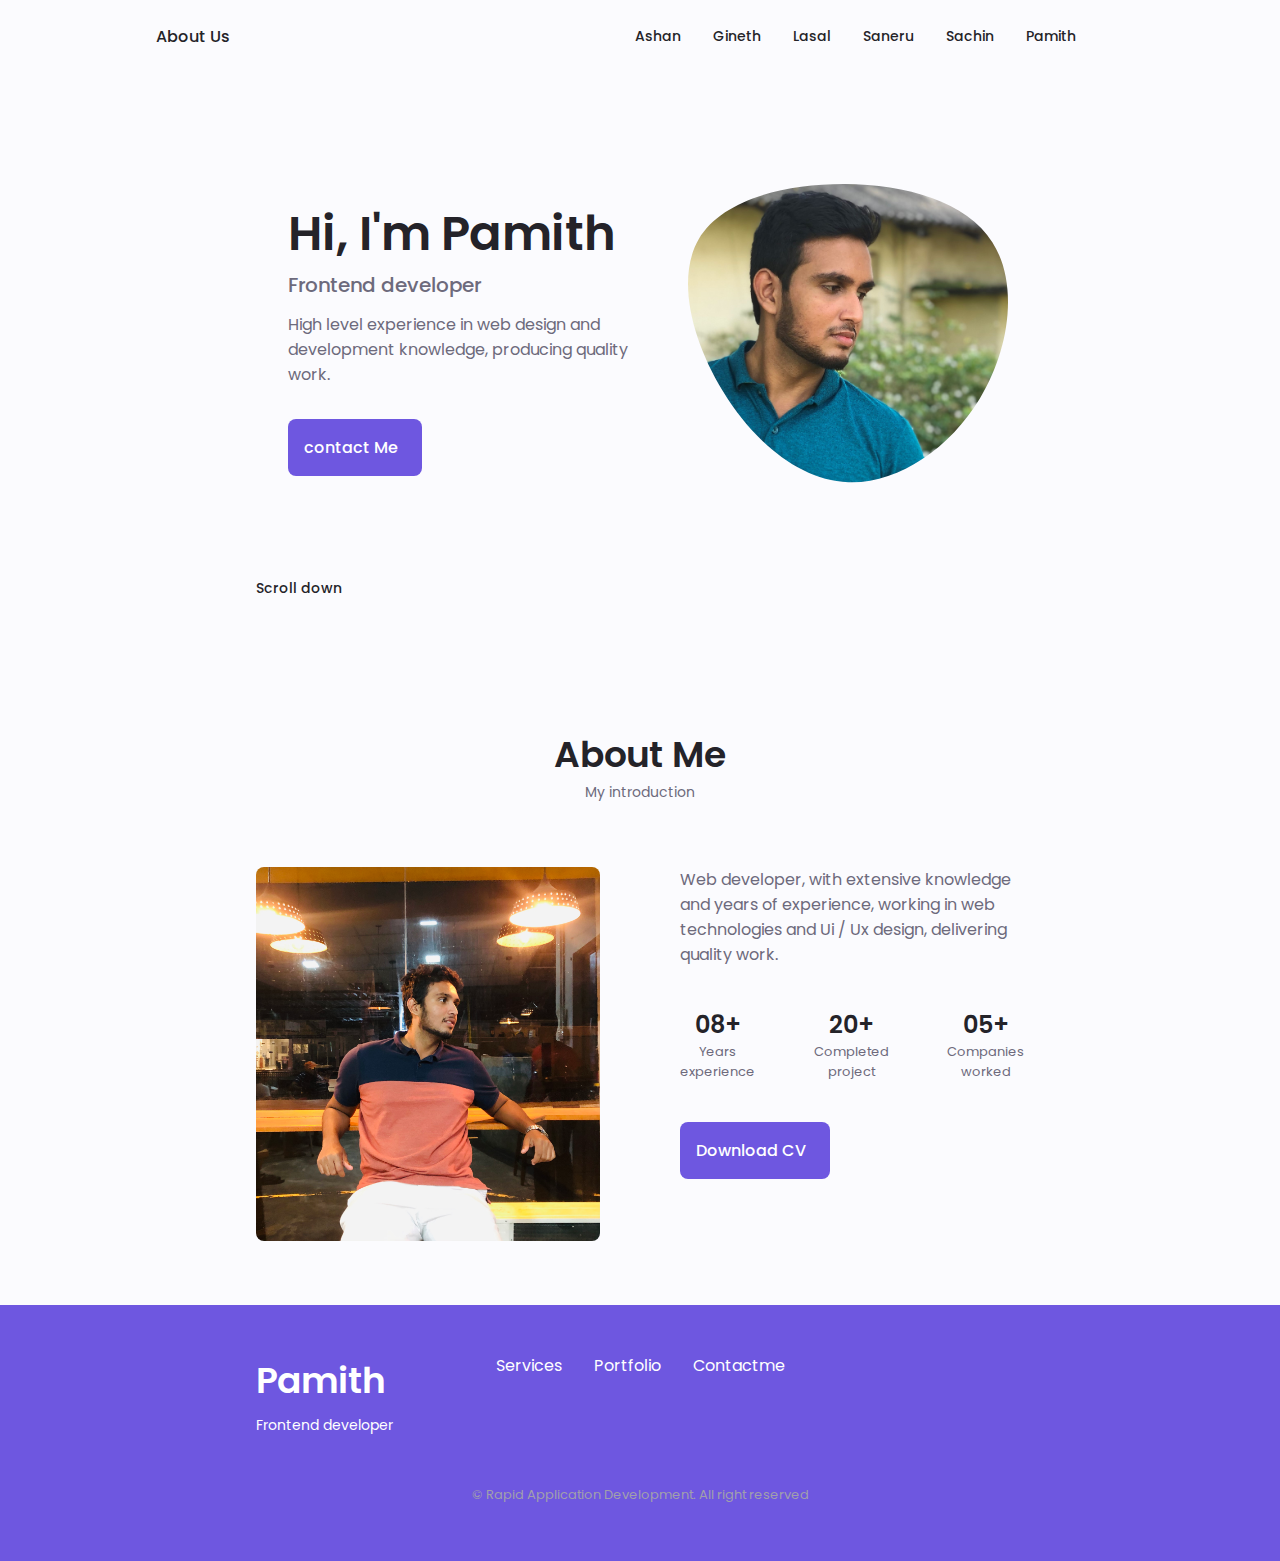
<file: groupwork1/M6.html>
<!DOCTYPE html>
<html lang="en">

<head>
    <meta charset="UTF-8">
    <meta name="viewport" content="width=device-width, initial-scale=1.0">

    <!--==================== UNICONS ====================-->
    <link rel="stylesheet" href="https://unicons.iconscout.com/release/v4.0.0/css/line.css">

    <!--==================== SWIPER CSS ====================-->
    <!-- <link rel="stylesheet" href="assets/css/swiper-bundle.min.css"> -->

    <!--==================== CSS ====================-->
    <link rel="stylesheet" href="style.css">
    <style>
         :root {
            --hue-color: 250;
        }
        
        .home__blob-img {
            width: 200px;
        }
    </style>

    <title>Responsive Portfolio Website</title>
</head>

<body>
    <!--==================== HEADER ====================-->
    <header class="header" id="header">
        <nav class="nav container">
            <a href="#" class="nav__logo">About Us</a>
            <div class="nav__menu" id="nav-menu">
                <ul class="nav__list grid">
                    <li class="nav__item">
                        <a href="index.html" class="nav__link">
                            <i class="uil uil-estate nav__icon active-link"></i> Ashan
                        </a>
                    </li>
                    <li class="nav__item">
                        <a href="M2.html" class="nav__link">
                            <i class="uil uil-user nav__icon"></i> Gineth
                        </a>
                    </li>
                    <li class="nav__item">
                        <a href="M3.html" class="nav__link">
                            <i class="uil uil-file-alt nav__icon"></i> Lasal
                        </a>
                    </li>
                    <li class="nav__item">
                        <a href="M4.html" class="nav__link">
                            <i class="uil uil-briefcase-alt nav__icon"></i> Saneru
                        </a>
                    </li>
                    <li class="nav__item">
                        <a href="M5.html" class="nav__link">
                            <i class="uil uil-scenery nav__icon"></i> Sachin
                        </a>
                    </li>
                    <li class="nav__item">
                        <a href="M6.html" class="nav__link">
                            <i class="uil uil-message nav__icon"></i> Pamith
                        </a>
                    </li>
                </ul>
                <i class="uil uil-times nav__close" id="nav-close"></i>
            </div>

            <div class="nav__btns">
                <!-- Theme change button -->
                <i class="uil uil-moon change-theme" id="theme-button"></i>

                <div class="nav__toggle" id="nav-toggle">
                    <i class="uil uil-apps"></i>
                </div>
            </div>
        </nav>
    </header>

    <!--==================== MAIN ====================-->
    <main class="main">
        <!--==================== HOME ====================-->
        <section class="home section" id="home">
            <div class="home__container container grid">
                <div class="home__content grid">
                    <div class="home__social">
                        <a href="https://www.linkedin.com/" target="_blank" class="home__social-icon">
                            <i class="uil uil-linkedin-alt"></i>
                        </a>

                        <a href="https://dribbble.com/" target="_blank" class="home__social-icon">
                            <i class="uil uil-dribbble"></i>
                        </a>

                        <a href="https://github.com/" target="_blank" class="home__social-icon">
                            <i class="uil uil-github-alt"></i>
                        </a>
                    </div>

                    <div class="home__img">
                        <svg class="home__blob" viewBox="0 0 200 187" xmlns="http://www.w3.org/2000/svg" xmlns:xlink="http://www.w3.org/1999/xlink">
                                <mask id="mask0" mask-type="alpha">
                                    <path d="M190.312 36.4879C206.582 62.1187 201.309 102.826 182.328 134.186C163.346 165.547 
                                    130.807 187.559 100.226 186.353C69.6454 185.297 41.0228 161.023 21.7403 129.362C2.45775 
                                    97.8511 -7.48481 59.1033 6.67581 34.5279C20.9871 10.1032 59.7028 -0.149132 97.9666 
                                    0.00163737C136.23 0.303176 174.193 10.857 190.312 36.4879Z"/>
                                </mask>
                                <g mask="url(#mask0)">
                                    <path d="M190.312 36.4879C206.582 62.1187 201.309 102.826 182.328 134.186C163.346 
                                    165.547 130.807 187.559 100.226 186.353C69.6454 185.297 41.0228 161.023 21.7403 
                                    129.362C2.45775 97.8511 -7.48481 59.1033 6.67581 34.5279C20.9871 10.1032 59.7028 
                                    -0.149132 97.9666 0.00163737C136.23 0.303176 174.193 10.857 190.312 36.4879Z"/>
                                    
                                    <image class="home__blob-img" x='0' y='0' xlink:href="img\profilepamith.jpeg"/>
                                </g>
                            </svg>
                    </div>

                    <div class="home__data">
                        <h1 class="home__title">Hi, I'm Pamith</h1>
                        <h3 class="home__subtitle">Frontend developer</h3>
                        <p class="home__description">High level experience in web design and development knowledge, producing quality work.</p>
                        <a href="#" class="button button--flex">
                                contact Me<i class="uil uil-message button__icon"></i>
                            </a>
                    </div>
                </div>

                <div class="home__scroll">
                    <a href="#about" class="home__scrol-button button--flex">
                        <i class="uil uil-mouse-alt home__scroll-mouse"></i>
                        <span class="home__scroll-name">Scroll down</span>
                        <i class="uil uil-arrow-down home__scroll-arrow"></i>
                    </a>
                </div>
            </div>
        </section>

        <!--==================== ABOUT ====================-->
        <section class="about section" id="about">
            <h2 class="section__title">About Me</h2>
            <span class="section__subtitle">My introduction</span>

            <div class="about__container container grid">
                <img src="img\aboutpamith.jpeg" alt="" class="about__img">

                <div class="about__data">
                    <p class="about__description">Web developer, with extensive knowledge and years of experience, working in web technologies and Ui / Ux design, delivering quality work.</p>

                    <div class="about__info">
                        <div>
                            <span class="about__info-title">08+</span>
                            <span class="about__info-name">Years <br> experience</span>
                        </div>

                        <div>
                            <span class="about__info-title">20+</span>
                            <span class="about__info-name">Completed <br> project</span>
                        </div>

                        <div>
                            <span class="about__info-title">05+</span>
                            <span class="about__info-name">Companies <br> worked</span>
                        </div>
                    </div>

                    <dib class="about__buttons">
                        <a download="" href="assets/pdf/Alexa-Cv.pdf" class="button button--flex">
                                Download CV<i class="uil uil-download-alt button__icon"></i>
                            </a>
                    </dib>
                </div>
            </div>
        </section>

    </main>

    <!--==================== FOOTER ====================-->
    <footer class="footer">
        <div class="footer__bg">
            <div class="footer__container container grid">
                <div>
                    <h1 class="footer__title">Pamith</h1>
                    <span class="footer__subtitle">Frontend developer</span>
                </div>

                <ul class="footer__links">
                    <li>
                        <a href="#services" class="footer__link">Services</a>
                    </li>
                    <li>
                        <a href="#portfolio" class="footer__link">Portfolio</a>
                    </li>
                    <li>
                        <a href="#contact" class="footer__link">Contactme</a>
                    </li>
                </ul>

                <div class="footer__socials">
                    <a href="https://www.facebook.com/" target="_blank" class="footer__social">
                        <i class="uil uil-facebook-f"></i>
                    </a>

                    <a href="https://www.instagram.com/" target="_blank" class="footer__social">
                        <i class="uil uil-instagram"></i>
                    </a>

                    <a href="https://twitter.com/" target="_blank" class="footer__social">
                        <i class="uil uil-twitter-alt"></i>
                    </a>
                </div>
            </div>

            <p class="footer__copy">&#169; Rapid Application Development. All right reserved</p>
        </div>
    </footer>

    <!--==================== SCROLL TOP ====================-->
    <a href="#" class="scrollup" id="scroll-up">
        <i class="uil uil-arrow-up scrollup__icon"></i>
    </a>

    <!--==================== SWIPER JS ====================-->
    <!-- <script src="assets/js/swiper-bundle.min.js"></script> -->

    <!--==================== MAIN JS ====================-->
    <script src="main.js"></script>
</body>

</html>
</file>
<file: groupwork1/style.css>
/*==================== GOOGLE FONTS ====================*/

@import url("https://fonts.googleapis.com/css2?family=Poppins:wght@400;500;600&display=swap");

/*==================== VARIABLES CSS ====================*/

:root {
    --header-height: 3rem;
    /*========== Colors ==========*/
    /* Change favorite color */
    --hue-color: 340;
    /*Purple 250 - Green 142 - Blue 230 - Pink 340*/
    /* HSL color mode */
    --first-color: hsl(var(--hue-color), 69%, 61%);
    --first-color-second: hsl(var(--hue-color), 69%, 61%);
    --first-color-alt: hsl(var(--hue-color), 57%, 53%);
    --first-color-lighter: hsl(var(--hue-color), 92%, 85%);
    --title-color: hsl(var(--hue-color), 8%, 15%);
    --text-color: hsl(var(--hue-color), 8%, 45%);
    --text-color-light: hsl(var(--hue-color), 8%, 65%);
    --input-color: hsl(var(--hue-color), 70%, 96%);
    --body-color: hsl(var(--hue-color), 60%, 99%);
    --container-color: #fff;
    --scroll-bar-color: hsl(var(--hue-color), 12%, 90%);
    --scroll-thumb-color: hsl(var(--hue-color), 12%, 80%);
    /*========== Font and typography ==========*/
    --body-font: 'Poppins', sans-serif;
    /* .5rem = 8px, 1rem = 16px, 1.5rem = 24px ... */
    --big-font-size: 2rem;
    --h1-font-size: 1.5rem;
    --h2-font-size: 1.25rem;
    --h3-font-size: 1.125rem;
    --normal-font-size: .938rem;
    --small-font-size: .813rem;
    --smaller-font-size: .75rem;
    /*========== Font weight ==========*/
    --font-medium: 500;
    --font-semi-bold: 600;
    /*========== Margenes Bottom ==========*/
    /* .25rem = 4px, .5rem = 8px, .75rem = 12px ... */
    --mb-0-25: .25rem;
    --mb-0-5: .5rem;
    --mb-0-75: .75rem;
    --mb-1: 1rem;
    --mb-1-5: 1.5rem;
    --mb-2: 2rem;
    --mb-2-5: 2.5rem;
    --mb-3: 3rem;
    /*========== z index ==========*/
    --z-tooltip: 10;
    --z-fixed: 100;
    --z-modal: 1000;
}


/* Font size for large devices */

@media screen and (min-width: 968px) {
     :root {
        --big-font-size: 3rem;
        --h1-font-size: 2.25rem;
        --h2-font-size: 1.5rem;
        --h3-font-size: 1.25rem;
        --normal-font-size: 1rem;
        --small-font-size: .875rem;
        --smaller-font-size: .813rem;
    }
}


/*========== Variables Dark theme ==========*/

body.dark-theme {
    /* HSL color mode */
    --first-color-second: hsl(var(--hue-color), 30%, 8%);
    --title-color: hsl(var(--hue-color), 8%, 95%);
    --text-color: hsl(var(--hue-color), 8%, 75%);
    --input-color: hsl(var(--hue-color), 29%, 16%);
    --body-color: hsl(var(--hue-color), 20%, 12%);
    --container-color: hsl(var(--hue-color), 29% 16%);
    --scroll-bar-color: hsl(var(--hue-color), 12%, 48%);
    --scroll-thumb-color: hsl(var(--hue-color), 12%, 36%);
}


/*========== Button Dark/Light ==========*/

.nav__btns {
    display: flex;
    align-items: center;
}

.change-theme {
    font-size: 1.25rem;
    color: var(--title-color);
    margin-right: var(--mb-1);
    cursor: pointer;
}

.change-theme:hover {
    color: var(--first-color);
}


/*==================== BASE ====================*/

* {
    box-sizing: border-box;
    padding: 0;
    margin: 0;
}

html {
    scroll-behavior: smooth;
}

body {
    margin: 0 0 var(--header-height) 0;
    font-family: var(--body-font);
    font-size: var(--normal-font-size);
    background-color: var(--body-color);
    color: var(--text-color);
}

h1,
h2,
h3,
h4 {
    color: var(--title-color);
    font-weight: var(--font-semi-bold);
}

ul {
    list-style: none;
}

a {
    text-decoration: none;
}

img {
    max-width: 100%;
    height: auto;
}


/*==================== REUSABLE CSS CLASSES ====================*/

.section {
    padding: 2rem 0 4rem;
}

.section__title {
    font-size: var(--h1-font-size);
    color: var(--title-color);
}

.section__subtitle {
    display: block;
    font-size: var(--small-font-size);
    margin-bottom: var(--mb-3);
}

.section__title,
.section__subtitle {
    text-align: center;
}


/*==================== LAYOUT ====================*/

.container {
    max-width: 768px;
    margin-left: var(--mb-1-5);
    margin-right: var(--mb-1-5);
}

.grid {
    display: grid;
    gap: 1.5rem;
}

.header {
    width: 100%;
    position: fixed;
    bottom: 0;
    left: 0;
    z-index: var(--z-fixed);
    background-color: var(--body-color);
}


/*==================== NAV ====================*/

.nav {
    max-width: 968px;
    height: var(--header-height);
    display: flex;
    justify-content: space-between;
    align-items: center;
}

.nav__logo,
.nav__toggle {
    color: var(--title-color);
    font-weight: var(--font-medium);
}

.nav__logo:hover {
    color: var(--first-color);
}

.nav__toggle {
    font-size: 1.1rem;
    cursor: pointer;
}

.nav__toggle:hover {
    color: var(--first-color);
}

@media screen and (max-width: 767px) {
    .nav__menu {
        position: fixed;
        bottom: -100%;
        left: 0;
        width: 100%;
        background-color: var(--body-color);
        padding: 2rem 1.5rem 4rem;
        box-shadow: 0 -1px 4px rgba(0, 0, 0, .15);
        border-radius: 1.5rem 1.5rem 0 0;
        transition: .3s;
    }
}

.nav__list {
    grid-template-columns: repeat(3, 1fr);
    gap: 2rem;
}

.nav__link {
    display: flex;
    flex-direction: column;
    align-items: center;
    font-size: var(--small-font-size);
    color: var(--title-color);
    font-weight: var(--font-medium);
}

.nav__link:hover {
    color: var(--first-color);
}

.nav__icon {
    font-size: 1.2rem;
}

.nav__close {
    position: absolute;
    right: 1.3rem;
    bottom: .5rem;
    font-size: 1.5rem;
    cursor: pointer;
    color: var(--first-color);
}

.nav__close:hover {
    color: var(--first-color-alt);
}


/* show menu */

.show-menu {
    bottom: 0;
}


/* Active link */

.active-link {
    color: var(--first-color);
}


/* Change background header */

.scroll-header {
    box-shadow: 0 -1px 4px rgba(0, 0, 0, .15);
}


/*==================== HOME ====================*/

.home__container {
    gap: 1rem;
}

.home__content {
    grid-template-columns: .5fr 3fr;
    padding-top: 3.5rem;
    align-items: center;
}

.home__social {
    display: grid;
    grid-template-columns: max-content;
    row-gap: 1rem;
}

.home__social-icon {
    font-size: 1.25rem;
    color: var(--first-color);
}

.home__social-icon:hover {
    color: var(--first-color-alt);
}

.home__blob {
    width: 200px;
    fill: var(--first-color);
}

.home__blob-imgs {
    width: 270px;
}

.home__blob-img {
    width: 170px;
}

.home__data {
    grid-column: 1/3;
}

.home__title {
    font-size: var(--big-font-size);
}

.home__subtitle {
    font-size: var(--h3-font-size);
    color: var(--text-color);
    font-weight: var(--font-medium);
    margin-bottom: var(--mb-0-75);
    /* margin-top: var(--mb-0-75); */
}

.home__description {
    margin-bottom: var(--mb-2);
}

.home__scroll {
    display: none;
}

.home__scroll-button {
    color: var(--first-color);
    transition: .3s;
}

.home__scroll-button:hover {
    transform: translateY(.25rem);
}

.home__scroll-mouse {
    font-size: 2rem;
}

.home__scroll-name {
    font-size: var(--small-font-size);
    color: var(--title-color);
    font-weight: var(--font-medium);
    margin-right: var(--mb-0-25);
}

.home__scroll-arrow {
    font-size: 1.25rem;
}


/*==================== BUTTONS ====================*/

.button {
    display: inline-block;
    background-color: var(--first-color);
    color: #fff;
    padding: 1rem;
    border-radius: .5rem;
    font-weight: var(--font-medium);
}

.button:hover {
    background-color: var(--first-color-alt);
}

.button__icon {
    font-size: 1.25rem;
    margin-left: var(--mb-0-5);
    transition: .3s;
}

.button--white {
    background-color: #fff;
    color: var(--first-color);
}

.button--white:hover {
    background-color: #fff;
}

.button--flex {
    display: inline-flex;
    align-items: center;
}

.button--small {
    padding: .75rem 1rem;
}

.button--link {
    padding: 0;
    background-color: transparent;
    color: var(--first-color);
}

.button--link:hover {
    background-color: transparent;
    color: var(--first-color-alt);
}


/*==================== ABOUT ====================*/

.about__img {
    width: 200px;
    border-radius: .5rem;
    justify-self: center;
    align-self: center;
}

.about__description {
    text-align: center;
    margin-bottom: var(--mb-2-5);
}

.about__info {
    display: flex;
    justify-content: space-evenly;
    margin-bottom: var(--mb-2-5);
}

.about__info-title {
    font-size: var(--h2-font-size);
    font-weight: var(--font-semi-bold);
    color: var(--title-color);
}

.about__info-name {
    font-size: var(--smaller-font-size);
}

.about__info-title,
.about__info-name {
    display: block;
    text-align: center;
}

.about__buttons {
    display: flex;
    justify-content: center;
}


/*==================== SKILLS ====================*/

.skills__container {
    row-gap: 0;
}

.skills__header {
    display: flex;
    align-items: center;
    margin-bottom: var(--mb-2-5);
    cursor: pointer;
}

.skills__icon,
.skills__arrow {
    font-size: 2rem;
    color: var(--first-color);
}

.skills__icon {
    margin-right: var(--mb-0-75);
}

.skills__title {
    font-size: var(--h3-font-size);
}

.skills__subtitle {
    font-size: var(--small-font-size);
    color: var(--text-color-light);
}

.skills__arrow {
    margin-left: auto;
    transition: .4s;
}

.skills__list {
    row-gap: 1.5rem;
    padding-left: 2.75rem;
}

.skills__titles {
    display: flex;
    justify-content: space-between;
    margin-bottom: var(--mb-0-5);
}

.skills__name {
    font-size: var(--normal-font-size);
    font-weight: var(--font-medium);
}

.skills__bar,
.skills__percentage {
    height: 5px;
    border-radius: .25rem;
}

.skills__bar {
    background-color: var(--first-color-lighter);
}

.skills__percentage {
    display: block;
    background-color: var(--first-color);
}

.skills__html {
    width: 90%;
}

.skills__css {
    width: 80%;
}

.skills__js {
    width: 60%;
}

.skills__react {
    width: 85%;
}

.skills__php {
    width: 80%;
}

.skills__node {
    width: 70%;
}

.skills__firebase {
    width: 90%;
}

.skills__python {
    width: 55%;
}

.skills__figma {
    width: 90%;
}

.skills__sketch {
    width: 85%;
}

.skills__photoshop {
    width: 85%;
}

.skills__close .skills__list {
    height: 0;
    overflow: hidden;
}

.skills__open .skills__list {
    height: max-content;
    margin-bottom: var(--mb-2-5);
}

.skills__open .skills__arrow {
    transform: rotate(-180deg);
}


/*==================== QUALIFICATION ====================*/

.qualification__tabs {
    display: flex;
    justify-content: space-evenly;
    margin-bottom: var(--mb-2);
}

.qualification__button {
    font-size: var(--h3-font-size);
    font-weight: var(--font-medium);
    cursor: pointer;
}

.qualification__button:hover {
    color: var(--first-color);
}

.qualification__icon {
    font-size: 1.8rem;
    margin-right: var(--mb-0-25);
}

.qualification__data {
    display: grid;
    grid-template-columns: 1fr max-content 1fr;
    column-gap: 1.5rem;
}

.qualification__title {
    font-size: var(--normal-font-size);
    font-weight: var(--font-medium);
}

.qualification__subtitle {
    display: inline-block;
    font-size: var(--small-font-size);
    margin-bottom: var(--mb-1);
}

.qualification__calendar {
    font-size: var(--smaller-font-size);
    color: var(--text-color-light);
}

.qualification__rounder {
    display: inline-block;
    width: 13px;
    height: 13px;
    background-color: var(--first-color);
    border-radius: 50%;
}

.qualification__line {
    display: block;
    width: 1px;
    height: 100%;
    background-color: var(--first-color);
    transform: translate(6px, -7px);
}

.qualification [data-content] {
    display: none;
}

.qualification__active[data-content] {
    display: block;
}

.qualification__button.qualification__active {
    color: var(--first-color);
}


/*==================== SERVICES ====================*/

.services__container {
    gap: 1.5rem;
    grid-template-columns: repeat(2, 1fr);
}

.services__content {
    position: relative;
    background-color: var(--container-color);
    padding: 3.5rem .5rem 1.25rem 1.5rem;
    border-radius: .25rem;
    box-shadow: 0 2px 4px rgba(0, 0, 0, .15);
    transition: .3s;
}

.services__content:hover {
    box-shadow: 0 4px 8px rgba(0, 0, 0, .15);
}

.services__icon {
    display: block;
    font-size: 1.5rem;
    color: var(--first-color);
    margin-bottom: var(--mb-1);
}

.services__title {
    font-size: var(--h3-font-size);
    margin-bottom: var(--mb-1);
    font-weight: var(--font-medium);
}

.services__button {
    cursor: pointer;
    font-size: var(--small-font-size);
}

.services__button:hover .button__icon {
    transform: translateX(.25rem);
}

.services__modal {
    position: fixed;
    top: 0;
    left: 0;
    right: 0;
    bottom: 0;
    background-color: rgba(0, 0, 0, .5);
    display: flex;
    align-items: center;
    justify-content: center;
    padding: 0 1rem;
    z-index: var(--z-modal);
    opacity: 0;
    visibility: hidden;
    transition: .3s;
}

.services__modal-content {
    position: relative;
    background-color: var(--container-color);
    padding: 1.5rem;
    border-radius: .5rem;
}

.services__modal-services {
    row-gap: 1rem;
}

.services__modal-service {
    display: flex;
}

.services__modal-title {
    font-size: var(--h3-font-size);
    font-weight: var(--font-medium);
    margin-bottom: var(--mb-1-5);
}

.services__modal-close {
    position: absolute;
    top: 1rem;
    right: 1rem;
    font-size: 1.5rem;
    color: var(--first-color);
    cursor: pointer;
}

.services__modal-icon {
    color: var(--first-color);
    margin-right: var(--mb-0-25);
}


/* Active Modal */

.active-modal {
    opacity: 1;
    visibility: visible;
}


/*==================== PORTFOLIO ====================*/

.portfolio__container {
    overflow: initial;
}

.portfolio__content {
    padding: 0 1.5rem;
}

.portfolio__img {
    width: 265px;
    border-radius: .5rem;
    justify-self: center;
}

.portfolio__title {
    font-size: var(--h3-font-size);
    margin-bottom: var(--mb-0-5);
}

.portfolio__description {
    margin-bottom: var(--mb-0-75);
}

.portfolio__button:hover .button__icon {
    transform: translateX(.25rem);
}

.button--white:hover {
    background-color: rgb(233, 233, 233);
}

.swiper-button-prev::after,
.swiper-button-next::after {
    content: '';
}

.swiper-portfolio-icon {
    font-size: 2rem;
    color: var(--first-color);
}

.swiper-button-prev {
    left: -.5rem;
}

.swiper-button-next {
    right: -.5rem;
}

.swiper-container-horizontal>.swiper-pagination-bullets {
    bottom: -2.5rem;
}

.swiper-pagination-bullet-active {
    background-color: var(--first-color);
}

.swiper-button-prev,
.swiper-button-next,
.swiper-pagination-bullet {
    outline: none;
}


/*==================== PROJECT IN MIND ====================*/

.project {
    text-align: center;
}

.project__bg {
    background-color: var(--first-color-second);
    padding-top: 3rem;
}

.project__title {
    font-size: var(--h2-font-size);
    margin-bottom: var(--mb-0-75);
}

.project__description {
    margin-bottom: var(--mb-1-5);
}

.project__title,
.project__description {
    color: #fff;
}

.project__img {
    width: 232px;
    justify-self: center;
}


/*==================== TESTIMONIAL ====================*/

.testimonial__data,
.testimonial__header {
    display: flex;
}

.testimonial__data {
    justify-content: space-between;
    margin-bottom: var(--mb-1);
}

.testimonial__img {
    width: 60px;
    height: 60px;
    border-radius: 50%;
    margin-right: var(--mb-0-75);
}

.testimonial__name {
    font-size: var(--h3-font-size);
    font-weight: var(--font-medium);
}

.testimonial__client {
    font-size: var(--small-font-size);
    color: var(--text-color-light);
}

.testimonial__description {
    margin-bottom: var(--mb-2-5);
}

.testimonial__icon-star {
    color: var(--first-color);
}

.swiper-container .swiper-pagination-testimonial {
    bottom: 0;
}


/*==================== CONTACT ME ====================*/

.contact__container {
    row-gap: 3rem;
}

.contact__information {
    display: flex;
    margin-bottom: var(--mb-2);
}

.contact__icon {
    font-size: 2rem;
    color: var(--first-color);
    margin-right: var(--mb-0-75);
}

.contact__title {
    font-size: var(--h3-font-size);
    font-weight: var(--font-medium);
}

.contact__subtitle {
    font-size: var(--small-font-size);
    color: var(--text-color-light);
}

.contact__content {
    background-color: var(--input-color);
    border-radius: .5rem;
    padding: .75rem 1rem .25rem;
}

.contact__label {
    font-size: var(--smaller-font-size);
    color: var(--title-color);
}

.contact__input {
    width: 100%;
    background-color: var(--input-color);
    color: var(--text-color);
    font-family: var(--body-font);
    font-size: var(--normal-font-size);
    border: none;
    outline: none;
    padding: .25rem .5rem .5rem 0;
}


/*==================== FOOTER ====================*/

.footer {
    padding-top: 2rem;
}

.footer__container {
    row-gap: 3.5rem;
}

.footer__bg {
    background-color: var(--first-color-second);
    padding: 2rem 0 3rem;
}

.footer__title {
    font-size: var(--h1-font-size);
    margin-bottom: var(--mb-0-25);
}

.footer__subtitle {
    font-size: var(--small-font-size);
}

.footer__links {
    display: flex;
    flex-direction: column;
    row-gap: 1.5rem;
}

.footer__link:hover {
    color: var(--first-color-lighter);
}

.footer__social {
    font-size: 1.25rem;
    margin-right: var(--mb-1-5);
}

.footer__social:hover {
    color: var(--first-color-lighter);
}

.footer__copy {
    font-size: var(--smaller-font-size);
    text-align: center;
    color: var(--text-color-light);
    margin-top: var(--mb-3);
}

.footer__title,
.footer__subtitle,
.footer__link,
.footer__social {
    color: #fff;
}


/*========== SCROLL UP ==========*/

.scrollup {
    position: fixed;
    right: 1rem;
    bottom: -20%;
    background-color: var(--first-color);
    opacity: .8;
    padding: 0 .3rem;
    border-radius: .4rem;
    z-index: var(--z-tooltip);
    transition: .4s;
}

.scrollup:hover {
    background-color: var(--first-color-alt);
}

.scrollup__icon {
    font-size: 1.5rem;
    color: #fff;
}


/* Show scroll */

.show-scroll {
    bottom: 5rem;
}


/*========== SCROLL BAR ==========*/

::-webkit-scrollbar {
    width: .60rem;
    background-color: var(--scroll-bar-color);
    border-radius: .5rem;
}

::-webkit-scrollbar-thumb {
    background-color: var(--scroll-thumb-color);
    border-radius: .5rem;
}

::-webkit-scrollbar-thumb:hover {
    background-color: var(--text-color-light);
}


/*==================== MEDIA QUERIES ====================*/


/* For small devices */

@media screen and (max-width: 350px) {
    .container {
        margin-left: var(--mb-1);
        margin-right: var(--mb-1);
    }
    .nav__menu {
        padding: 2rem .25rem 4rem;
    }
    .nav__list {
        column-gap: 0;
    }
    .home__content {
        grid-template-columns: .25fr 3fr;
    }
    .home__blob {
        width: 180px;
    }
    .skills__title {
        font-size: var(--normal-font-size);
    }
    .qualification__data {
        gap: .5rem;
    }
    .services__container {
        grid-template-columns: max-content;
        justify-content: center;
    }
    .services__content {
        padding-right: 3.5rem;
    }
    .services__modal {
        padding: 0 .5rem;
    }
    .project__img {
        width: 200px;
    }
    .testimonial__data,
    .testimonial__header {
        flex-direction: column;
        align-items: center;
    }
    .testimonial__img {
        margin-right: 0;
        margin-bottom: var(--mb-0-25);
    }
    .testimonial__data,
    .testimonial__description {
        text-align: center;
    }
}


/* For medium devices */

@media screen and (min-width: 568px) {
    .home__content {
        grid-template-columns: max-content 1fr 1fr;
    }
    .home__data {
        grid-column: initial;
    }
    .home__img {
        order: 1;
        justify-self: center;
    }
    .home__scroll-mouse,
    .home__scroll-arrow {
        color: var(--first-color);
    }
    .about__container,
    .skills__container,
    .portfolio__content,
    .project__container,
    .contact__container,
    .footer__container {
        grid-template-columns: repeat(2, 1fr);
        ;
    }
    .qualification__sections {
        display: grid;
        grid-template-columns: .6fr;
        justify-content: center;
    }
}

@media screen and (min-width: 768px) {
    .container {
        margin-left: auto;
        margin-right: auto;
    }
    body {
        margin: 0;
    }
    .section {
        padding: 6rem 0 2rem;
    }
    .section__subtitle {
        margin-bottom: 4rem;
    }
    .header {
        top: 0;
        bottom: initial;
    }
    .header,
    .main,
    .footer__container {
        padding: 0 1rem;
    }
    .nav {
        height: calc(var(--header-height) + 1.5rem);
        column-gap: 1rem;
    }
    .nav__icon,
    .nav__close,
    .nav__toggle {
        display: none;
    }
    .nav__list {
        display: flex;
        column-gap: 2rem;
    }
    .nav__menu {
        margin-left: auto;
    }
    .change-theme {
        margin: 0;
    }
    .home__container {
        row-gap: 5rem;
    }
    .home__content {
        padding-top: 5.5rem;
        column-gap: 2rem;
    }
    .home__blob {
        width: 270px;
    }
    .home__scroll {
        display: block;
    }
    .home__scroll-button {
        margin-left: 3rem;
    }
    .home__scroll-mouse,
    .home__scroll-arrow {
        color: var(--first-color);
    }
    .about__container {
        column-gap: 5rem;
    }
    .about__img {
        width: 350px;
    }
    .about__description {
        text-align: initial;
    }
    .about__info {
        justify-content: space-between;
    }
    .about__buttons {
        justify-content: initial;
    }
    .qualification__tabs {
        justify-content: center;
    }
    .qualification__button {
        margin: 0 var(--mb-1);
    }
    .qualification__sections {
        grid-template-columns: .5fr;
    }
    .services__container {
        grid-template-columns: repeat(3, 218px);
        justify-content: center;
    }
    .services__icon {
        font-size: 2rem;
    }
    .services__content {
        padding: 6rem 0 2rem 2.5rem;
    }
    .services__modal-content {
        width: 450px;
    }
    .portfolio__img {
        width: 320px;
    }
    .portfolio__content {
        align-items: center;
    }
    .project {
        text-align: initial;
    }
    .project__bg {
        background: none;
    }
    .project__container {
        background-color: var(--first-color-second);
        border-radius: 1rem;
        padding: 3rem 2.5rem 0;
        grid-template-columns: 1fr max-content;
        column-gap: 3rem;
    }
    .project__data {
        padding-top: .8rem;
    }
    .footer__container {
        grid-template-columns: repeat(3, 1fr);
    }
    .footer__bg {
        padding: 3rem 0 3.5rem;
    }
    .footer__links {
        flex-direction: row;
        column-gap: 2rem;
    }
    .footer__socials {
        justify-self: flex-end;
    }
}


/* For large devices */

@media screen and (min-width: 1024px) {
    .header,
    .main,
    .footer__container {
        padding: 0;
    }
    .nav__btns {
        margin-left: 2rem;
    }
    .home__blob {
        width: 320px;
    }
    .home__social {
        transform: translateX(-6rem);
    }
    .home__scroll-mouse,
    .home__scroll-arrow {
        color: var(--first-color);
    }
    .services__container {
        grid-template-columns: repeat(3, 238px);
    }
    .portfolio__content {
        column-gap: 5rem;
    }
    .swiper-portfolio-icon {
        font-size: 3.5rem;
    }
    .swiper-button-prev {
        left: -3.5rem;
    }
    .swiper-button-next {
        right: -3.5rem;
    }
    .swiper-container-horizontal>.swiper-pagination-bullet {
        bottom: -4.5rem;
    }
    .contact__form {
        width: 460px;
    }
    .contact__inputs {
        grid-template-columns: repeat(2, 1fr);
    }
}
</file>
